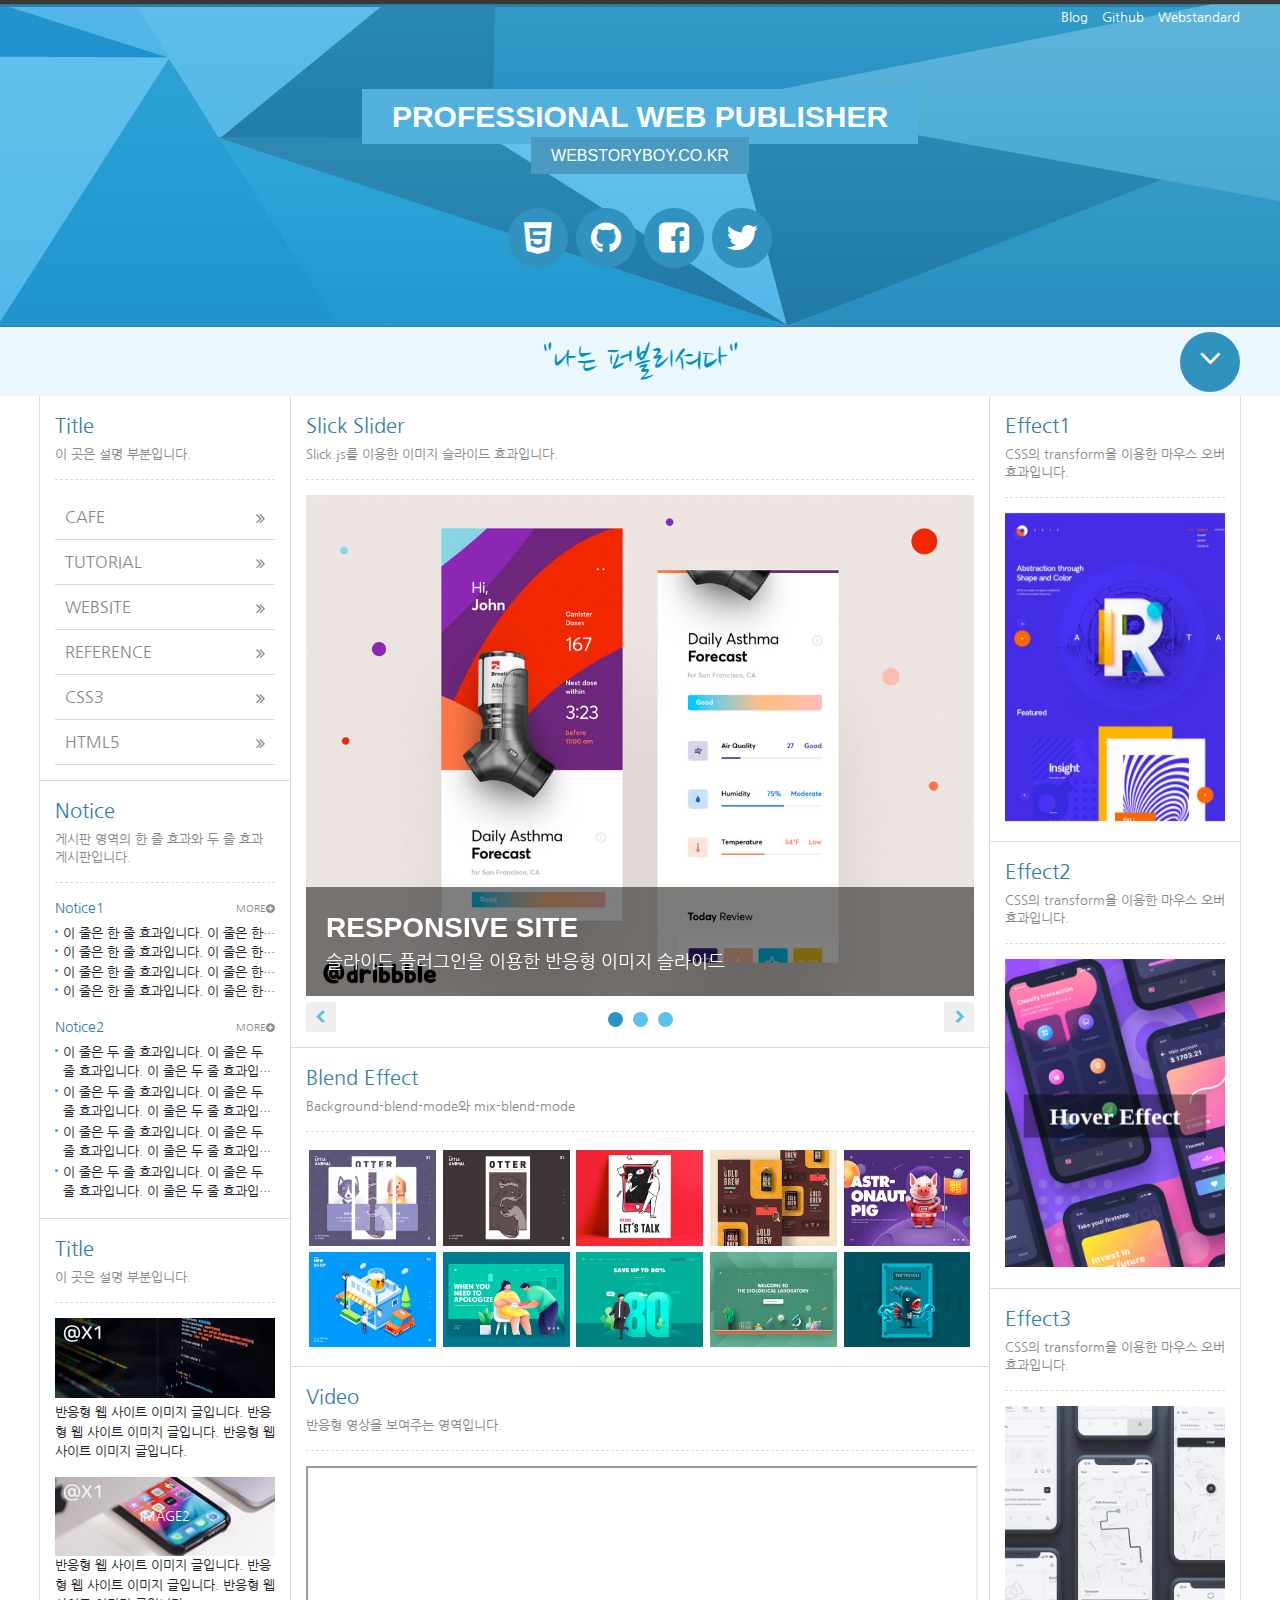
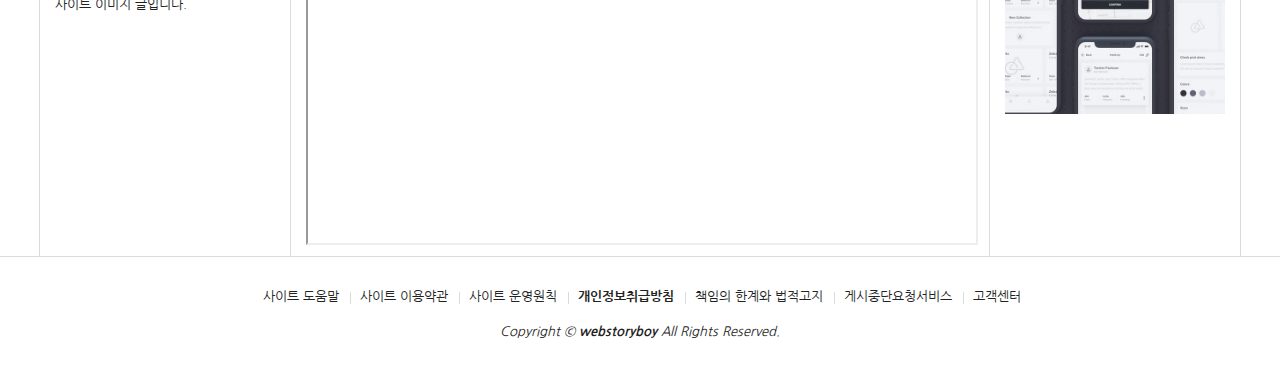
<file: rctex8/index.html>
<!DOCTYPE html>
<html lang="ko">
    <head>
        <meta charset="UTF-8">
        <meta name="viewport" content="user-scalable=no, initial-scale=1.0, maximum-scale=1.0, minimum-scale=1.0, width=device-width">
        <meta name="author" content="webstoryboy">
        <meta name="description" content="반응형 사이트 따라하기">
        <meta name="keywords" content="반응형사이트, 웹퍼블리셔, 웹접근성, HTML5, webstoryboy, webs">
        <title>반응형 사이트 만들기 : 문서 셋팅</title>

        <!-- style -->
        <link rel="stylesheet" href="css/reset.css">
        <link rel="stylesheet" href="css/style.css">
        <link rel="stylesheet" href="css/font-awesome.css">
        <link rel="stylesheet" href="css/slick.css">
        <link rel="stylesheet" href="css/lightgallery.css">
        
        <!-- 웹 폰트 -->
        <link rel="preconnect" href="https://fonts.gstatic.com">
        <link href="https://fonts.googleapis.com/css2?family=Nanum+Gothic&display=swap" rel="stylesheet">
        <link rel="preconnect" href="https://fonts.gstatic.com">
        <link href="https://fonts.googleapis.com/css2?family=Nanum+Brush+Script&family=Nanum+Gothic&display=swap" rel="stylesheet">

        <!-- 파비콘 -->
        <link rel="shortcut icon" href="icon/favicon.ico">
        <link rel="apple-touch-icon-precomposed" href="icon/favicon-152.png">
        <link rel="icon" href="icon/favicon-64.png">
        <link rel="icon" href="icon/favicon-16.png" sizes="16x16"> 
        <link rel="icon" href="icon/favicon-32.png" sizes="32x32"> 
        <link rel="icon" href="icon/favicon-48.png" sizes="48x48"> 
        <link rel="icon" href="icon/favicon-64.png" sizes="64x64"> 
        <link rel="icon" href="icon/favicon-128.png" sizes="128x128">

        <!-- Facebook meta tags -->
        <meta property="og:type" content="article" />
        <meta property="og:title" content="반응형 사이트 만들기(title)" />
        <meta property="og:url" content="http://richclub8.dothome.co.kr/responsive/html5/index.html" />
        <meta property="og:image" content="http://richclub8.dothome.co.kr/assets/ico/icon.png" />
        <meta property="og:site_name" content="반응형 사이트 만들기(site_name)" />
        <meta property="og:description" content="반응형 사이트 따라하기(description)" />

        <!-- twitter meta tags -->
        <meta name="twitter:card" content="summary" />
        <meta name="twitter:site" content="@webstoryboy" />
        <meta name="twitter:title" content="반응형 사이트 만들기(title)" />
        <meta name="twitter:description" content="반응형 사이트 만들기(description)." />
        <meta property="twitter:image" content="http://richclub8.dothome.co.kr/assets/ico/icon.png" />

        <!-- HTLM5shiv ie6~8 -->
        <!--[if lt IE 9]> 
            <script src="js/html5shiv.min.js"></script>
            <script type="text/javascript">
                alert("현재 당신이 보는 브라우저는 지원하지 않습니다. 최신 브라우저로 업데이트해주세요!");
            </script>
        <![endif]-->
    </head>
    <body>
        <!-- header -->
        <header id="header">
            <div class="container">
                <div class="row">
                    <div class="header">
                        <!-- 헤더 메뉴 -->
                        <div class="header_menu">
                            <a href="#a">Blog</a>    
                            <a href="#a">Github</a>    
                            <a href="#a">Webstandard</a>    
                        </div>
                        <!-- /헤더 메뉴 -->
                        <!-- 헤더 타이틀 -->
                        <div class="header_tit">
                            <h1>Professional Web Publisher</h1><br>
                            <a href="#a">webstoryboy.co.kr</a>
                        </div>
                        <!-- /헤더 타이틀 -->
                        <!-- 헤더 아이콘 -->
                        <div class="header_icon">
                            <ul>
                                <li><a href="#a"><i class="fa fa-html5" aria-hidden="true"></i><span>HTML5</span></a></li>
                                <li><a href="#a"><i class="fa fa-github" aria-hidden="true"></i><span>Github</span></a></li>
                                <li><a href="#a" class="facebook"><i class="fa fa-facebook-square"></i><span>Facebook</span></a></li>
                                <li><a href="#a" class="twitter"><i class="fa fa-twitter" aria-hidden="true"></i><span>twitter</span></a></li>
                            </ul>
                        </div>
                        <!-- /헤더 아이콘 -->
                    </div>
                </div>
            </div>
        </header>
        <nav>
            <div class="container">
                <div class="row">
                    <!-- 네비게이션 -->
                    <div class="nav">
                        <h2 class="ir_su">반응형 사이트 전체 메뉴</h2>
                        <div>
                            <h3>HTML Reference</h3>
                            <ol>
                                <li><a href="#">HTML 태그(Tag)</a></li>
                                <li><a href="#">블록 요소/인라인 요소</a></li>
                                <li><a href="#">DTD 선언</a></li>
                                <li><a href="#">언어 속성 설정</a></li>
                                <li><a href="#">HTML &lt;title&lt;</a></li>
                                <li><a href="#">HTML &lt;meta&lt;</a></li>
                                <li><a href="#">특수문자</a></li>
                                <li><a href="#">하이퍼 링크</a></li>
                                <li><a href="#">HTML &lt;style&lt;</a></li>
                                <li><a href="#">HTML &lt;html&gt;</a></li>
                                <li><a href="#">HTML &lt;head&gt;</a></li>
                                <li><a href="#">HTML &lt;div&gt;</a></li>
                                <li><a href="#">HTML &lt;colgroup&gt;</a></li>
                                <li><a href="#">HTML &lt;caption&gt;</a></li>
                            </ol>
                        </div>
                        <div>
                            <h3>CSS  Reference</h3>
                            <ol>
                                <li><a href="#">CSS 선택자</a></li>
                                <li><a href="#">CSS 단위</a></li>
                                <li><a href="#">CSS 색상</a></li>
                                <li><a href="#">CSS 선언 방법</a></li>
                                <li><a href="#">상대주소와 절대주소</a></li>
                                <li><a href="#">CSS float</a></li>
                                <li><a href="#">이미지 표현 방법</a></li>
                                <li><a href="#">이미지 스프라이트</a></li>
                                <li><a href="#">IR 효과</a></li>
                                <li><a href="#">이미지 최적화</a></li>
                                <li><a href="#">background-color</a></li>
                                <li><a href="#">border-style</a></li>
                                <li><a href="#">font-size</a></li>
                                <li><a href="#">text-align</a></li>
                            </ol>
                        </div>
                        <div class="last">
                            <h3>Webstandard</h3>
                            <ol>
                                <li><a href="#">웹 표준</a></li>
                                <li><a href="#">웹 접근성</a></li>
                                <li><a href="#">W3C</a></li>
                                <li><a href="#">웹 접근성 연구소</a></li>
                                <li><a href="#">네이버 널리</a></li>
                                <li><a href="#">다음 다룸</a></li>
                                <li><a href="#">Webstandard</a></li>
                            </ol>
                        </div>
                    </div>
                    <!-- /네비게이션 -->
                </div>
            </div>
        </nav>
        <!-- 타이틀 -->
        <article id="title">
            <div class="container">
                <div class="title">
                    <h2>&quot;나는 퍼블리셔다&quot;</h2>
                    <a href="#a" class="btn"><i class="fa fa-angle-down" aria-hidden="true"></i></a>
                </div>
            </div>
        </article>
        <!-- /타이틀 -->
        <main>
            <!-- 컨텐츠 -->
            <section id="contents">
                <div class="container">
                    <h2 class="ir_su">반응형 사이트 컨텐츠</h2>
                    <section id="cont_left">
                        <h3 class="ir_su">반응형 사이트 왼쪽 컨텐츠</h3>
                        <!-- col1 -->
                        <article class="column col1">
                            <h4 class="col_tit">Title</h4>
                            <p class="col_desc">이 곳은 설명 부분입니다.</p>
                            <!-- 메뉴 -->
                            <div class="menu">
                                <ul>
                                    <li><a href="#a">Cafe <i class="fa fa-angle-double-right" aria-hidden="true"></i></a></li>
                                    <li><a href="#a">Tutorial <i class="fa fa-angle-double-right" aria-hidden="true"></i></a></li>
                                    <li><a href="#a">WebSite <i class="fa fa-angle-double-right" aria-hidden="true"></i></a></li>
                                    <li><a href="#a">Reference <i class="fa fa-angle-double-right" aria-hidden="true"></i></a></li>
                                    <li><a href="#a">CSS3 <i class="fa fa-angle-double-right" aria-hidden="true"></i></a></li>
                                    <li><a href="#a">HTML5 <i class="fa fa-angle-double-right" aria-hidden="true"></i></a></li>
                                </ul>
                            </div>
                            <!-- /메뉴 -->
                        </article>
                        <!-- /col1 -->
                        <!-- col2 -->
                        <article class="column col2">
                            <h4 class="col_tit">Notice</h4>
                            <p class="col_desc">게시판 영역의 한 줄 효과와 두 줄 효과 게시판입니다.</p>
                            <!-- 게시판1 -->
                            <div class="notice1 mt15">
                                <h5>Notice1</h5>
                                <ul>
                                    <li><a href="#a">이 줄은 한 줄 효과입니다. 이 줄은 한 줄 효과입니다.</a></li>
                                    <li><a href="#a">이 줄은 한 줄 효과입니다. 이 줄은 한 줄 효과입니다.</a></li>
                                    <li><a href="#a">이 줄은 한 줄 효과입니다. 이 줄은 한 줄 효과입니다.</a></li>
                                    <li><a href="#a">이 줄은 한 줄 효과입니다. 이 줄은 한 줄 효과입니다.</a></li>
                                </ul>
                                <a href="#a" class="more" title="더보기">More<i class="fa fa-plus-circle" aria-hidden="true"></i></a>
                            </div>
                            <!-- /게시판1 -->
                            <!-- 게시판2 -->
                            <div class="notice2 mt15">
                                <h5>Notice2</h5>
                                <ul>
                                    <li><a href="#a">이 줄은 두 줄 효과입니다. 이 줄은 두 줄 효과입니다. 이 줄은 두 줄 효과입니다. 이 줄은 두 줄 효과입니다.</a></li>
                                    <li><a href="#a">이 줄은 두 줄 효과입니다. 이 줄은 두 줄 효과입니다. 이 줄은 두 줄 효과입니다. 이 줄은 두 줄 효과입니다.</a></li>
                                    <li><a href="#a">이 줄은 두 줄 효과입니다. 이 줄은 두 줄 효과입니다. 이 줄은 두 줄 효과입니다. 이 줄은 두 줄 효과입니다.</a></li>
                                    <li><a href="#a">이 줄은 두 줄 효과입니다. 이 줄은 두 줄 효과입니다. 이 줄은 두 줄 효과입니다. 이 줄은 두 줄 효과입니다.</a></li>
                                </ul>
                                <a href="#a" class="more" title="더보기">More<i class="fa fa-plus-circle" aria-hidden="true"></i></a>
                            </div>
                            <!-- /게시판 -->
                        </article>
                        <!-- /col2 -->
                        <!-- col3 -->
                        <article class="column col3">
                            <h4 class="col_tit">Title</h4>
                            <p class="col_desc">이 곳은 설명 부분입니다.</p>
                            <!-- 블로그1 -->
                            <div class="blog1">
                                <h5 class="ir_su">image1</h5>
                                <figure>
                                    <!--<img src="img/blog1_@1.jpg" class="img-normal" alt="normal image">
                                    <img src="img/blog1_@2.jpg" class="img-retina" alt="retina image" width="100%">-->
                                    <img src="img/blog3_@1.jpg" srcset="img/blog3_@1.jpg 1px, img/blog3_@2.jpg 2px, img/blog3_@3.jpg 3px" alt="이미지">
                                    <figcaption>반응형 웹 사이트 이미지 글입니다. 반응형 웹 사이트 이미지 글입니다. 반응형 웹 사이트 이미지 글입니다.</figcaption>
                                </figure>
                            </div>
                            <!-- /블로그1 -->
                            <!-- 블로그2 -->
                            <div class="blog2 mt15">
                                <!--<h5 class="ir_su">image2</h5>
                                <figure>
                                    <img src="img/blog2_@1.jpg" srcset="img/blog2_@1.jpg 1px, img/blog2_@2.jpg 2px" alt="normal image">
                                    <figcaption>반응형 웹 사이트 이미지 글입니다. 반응형 웹 사이트 이미지 글입니다. 반응형 웹 사이트 이미지 글입니다.</figcaption>
                                </figure>-->
                                <div class="img-retina">
                                    <h5>image2</h5>
                                </div>
                                <p>반응형 웹 사이트 이미지 글입니다. 반응형 웹 사이트 이미지 글입니다. 반응형 웹 사이트 이미지 글입니다.</p>
                            </div>
                            <!-- /블로그2 -->
                        </article>
                        <!-- /col3 -->
                    </section>
                    <section id="cont_center">
                        <h3 class="ir_su">반응형 사이트 가운데 컨텐츠</h3>
                        <!-- col4 -->
                        <article class="column col4">
                            <h4 class="col_tit">Slick Slider</h4>
                            <p class="col_desc">Slick.js를 이용한 이미지 슬라이드 효과입니다.</p>
                            <!-- 이미지 슬라이드 -->
                            <div class="slider">
                                <div>
                                    <figure>
                                        <img src="img/slider01.jpg" alt="이미지1">
                                        <figcaption><em>Responsive Site</em><span>슬라이드 플러그인을 이용한 반응형 이미지 슬라이드</span></figcaption>
                                    </figure>
                                </div>
                                <div>
                                    <figure>
                                        <img src="img/slider02.jpg" alt="이미지2">
                                            <figcaption><em>Responsive Site</em><span>슬라이드 플러그인을 이용한 반응형 이미지 슬라이드</span></figcaption>
                                    </figure>
                                </div>
                                <div>
                                    <figure>
                                        <img src="img/slider03.jpg" alt="이미지3">
                                        <figcaption><em>Responsive Site</em><span>슬라이드 플러그인을 이용한 반응형 이미지 슬라이드</span></figcaption>
                                    </figure>
                                </div>
                            </div>
                            <!-- /이미지 슬라이드 -->
                        </article>
                        <!-- /col4 -->
                        <!-- col5 -->
                        <article class="column col5">
                            <h4 class="col_tit">Blend Effect</h4>
                            <p class="col_desc">Background-blend-mode와 mix-blend-mode</p>
                            <!-- Lightbox -->
                            <div class="lightbox square clearfix">
                                <a href="img/light01_s.jpg"><img src="img/light01.jpg" alt="이미지"><em>blur</em></a>
                                <a href="img/light02_s.jpg"><img src="img/light02.jpg" alt="이미지"><em>brightness</em></a>
                                <a href="img/light03_s.jpg"><img src="img/light03.jpg" alt="이미지"><em>contrast</em></a>
                                <a href="img/light04_s.jpg"><img src="img/light04.jpg" alt="이미지"><em>grayscale</em></a>
                                <a href="img/light05_s.jpg"><img src="img/light05.jpg" alt="이미지"><em>hur-rotate</em></a>
                                <a href="img/light06_s.jpg"><img src="img/light06.jpg" alt="이미지"><em>invert</em></a>
                                <a href="img/light07_s.jpg"><img src="img/light07.jpg" alt="이미지"><em>opacity</em></a>
                                <a href="img/light08_s.jpg"><img src="img/light08.jpg" alt="이미지"><em>saturate</em></a>
                                <a href="img/light09_s.jpg"><img src="img/light09.jpg" alt="이미지"><em>sepia</em></a>
                                <a href="img/light10_s.jpg"><img src="img/light10.jpg" alt="이미지"><em>Mix</em></a>
                            </div>
                            <!-- /Lightbox -->
                        </article>
                        <!-- /col5 -->
                        <!-- col6 -->
                        <article class="column col6">
                            <h4 class="col_tit">Video</h4>
                            <p class="col_desc">반응형 영상을 보여주는 영역입니다.</p>
                            <!-- 비디오 -->
                            <!--<video autoplay="autoplay" controls="controls" loop="loop">
                                <source src="img/dan.mp4" type="video/mp4">
                            </video>-->
                            <div class="video">
                                <iframe src="https://youtu.be/ECMc1SB60E0"></iframe>
                            </div>
                            <!-- /비디오 -->
                        </article>
                        <!-- /col6 -->
                    </section>
                    <section id="cont_right">
                        <h3 class="ir_su">반응형 사이트 오른쪽 컨텐츠</h3>
                        <!-- col7 -->
                        <article class="column col7">
                            <h4 class="col_tit">Effect1</h4>
                            <p class="col_desc">CSS의 transform을 이용한 마우스 오버효과입니다.</p>
                            <!-- 사이드1 -->
                            <div class="side1">
                                <figure class="front">
                                    <img src="img/side1.jpg" alt="이미지1">
                                </figure>
                                <div class="back">
                                    <i class="fa fa-heart" aria-hidden="true"></i>
                                </div>
                            </div>
                            <!-- /사이드1 -->
                        </article>
                        <!-- /col7 -->
                        <!-- col8 -->
                        <article class="column col8">
                            <h4 class="col_tit">Effect2</h4>
                            <p class="col_desc">CSS의 transform을 이용한 마우스 오버효과입니다.</p>
                            <!-- 사이드2 -->
                            <div class="side2">
                                <!-- 사이드 이펙트2 -->
                                <figure class="front">
                                    <img src="img/side2.jpg" alt="이미지1">
                                    <figcaption>
                                        Hover Effect
                                    </figcaption>
                                </figure>
                                <figure class="back">
                                    <img src="img/side4.jpg" alt="이미지4">
                                    <figcaption>
                                        Hover Effect
                                    </figcaption>
                                </figure>
                                <!-- /사이드 이펙트2 -->
                            </div>
                            <!-- /사이드2 -->
                        </article>
                        <!-- /col8 -->
                        <!-- col9 -->
                        <article class="column col9">
                            <h4 class="col_tit">Effect3</h4>
                            <p class="col_desc">CSS의 transform을 이용한 마우스 오버효과입니다.</p>
                            <!-- 사이드3 -->
                            <div class="side3">
                                <figure>
                                    <img src="img/side3.jpg" alt="이미지3">
                                    <!-- 사이드3 -->
                                    <figcaption>
                                        <h3>Hover <em>Effect</em></h3>
                                    </figcaption>
                                    <!-- /사이드3 -->
                                </figure>
                            </div>
                            <!-- /사이드3 -->
                        </article>
                        <!-- /col9 -->
                    </section>
                </div>
            </section>
            <!-- /컨텐츠 -->
        </main>
        <!-- 푸터 -->
        <footer id="footer">
            <div class="container">
                <div class="row">
                    <div class="footer">
                        <ul>
                            <li><a href="#">사이트 도움말</a></li>
                            <li><a href="#">사이트 이용약관</a></li>
                            <li><a href="#">사이트 운영원칙</a></li>
                            <li><a href="#"><strong>개인정보취급방침</strong></a></li>
                            <li><a href="#">책임의 한계와 법적고지</a></li>
                            <li><a href="#">게시중단요청서비스</a></li>
                            <li><a href="#">고객센터</a></li>
                        </ul>
                        <address>
                            Copyright ©
                            <a href="http://webstoryboy.co.kr"><strong>webstoryboy</strong></a>
                            All Rights Reserved.
                        </address>
                    </div>
                </div>
            </div>
        </footer>
        <!-- /푸터 -->

        <!-- script -->
        <script type="text/javascript" src="https://ajax.googleapis.com/ajax/libs/jquery/1.12.4/jquery.min.js"></script>
        <script type="text/javascript" src="js/slick.min.js"></script>
        <script type="text/javascript" src="js/lightgallery.min.js"></script>
        <script>
            //접기 펼치기
            $(".btn").click(function(e) {
                e.preventDefault();
                $(".nav").slideToggle();
                $(".btn").toggleClass("open");

                if($(".btn").hasClass("open")) {
                    //open이 있을 때
                    $(".btn").find("i").attr("class", "fa fa-angle-up");
                } else {
                    //open이 없을 때
                    $(".btn").find("i").attr("class", "fa fa-angle-down");
                }
            }); 

            $(window).resize(function(){
                var wWidth = $(window).width();
                if(wWidth > 600) {
                    $(".nav").removeAttr("style");
                }
            });

            //light box
            $('.lightbox').lightGallery({
                autoplay: true,
                pause: 3000,
                progressBar: true
            });

            //이미지 슬라이더
            $(".slider").slick({
                dots: true,
                autoplay: true,
                autoplaySpeed: 2000,
                arrows: true,
                responsive: [
                    {
                        breakpoint: 768,
                        settings: {
                            autoplay: false
                            }
                    }
                ]
            });
            
            // sns 공유하기
            //http://www.facebook.com/sharer.php?u={페이지 제목}&t={페이지링크}
            //http://twitter.com/intent/tweet?text={페이지 제목}&url={페이지링크}
            //https://share.naver.com/web/shareView.nhn?url={페이지링크}&title={페이지 제목}
            //https://plus.google.com/share?url={페이지링크}&t={페이지 제목}
            $(".facebook").click(function(e){
                e.preventDefault();
                window.open('https://www.facebook.com/sharer/sharer.php?u=' +encodeURIComponent(document.URL)+'&t='+encodeURIComponent(document.title), 'facebooksharedialog', 'menubar=no, toolbar=no, resizable=yes, scrollbars=yes, height=300, width=600'); 
            });
            $(".twitter").click(function(e){
                e.preventDefault();
                window.open('https://twitter.com/intent/tweet?text=[%EA%B3%B5%EC%9C%A0]%20' +encodeURIComponent(document.URL)+'%20-%20'+encodeURIComponent(document.title), 'twittersharedialog', 'menubar=no, toolbar=no, resizable=yes, scrollbars=yes, height=300, width=600');
            });
        </script>
        <!-- /script -->
    </body>
</html>
</file>
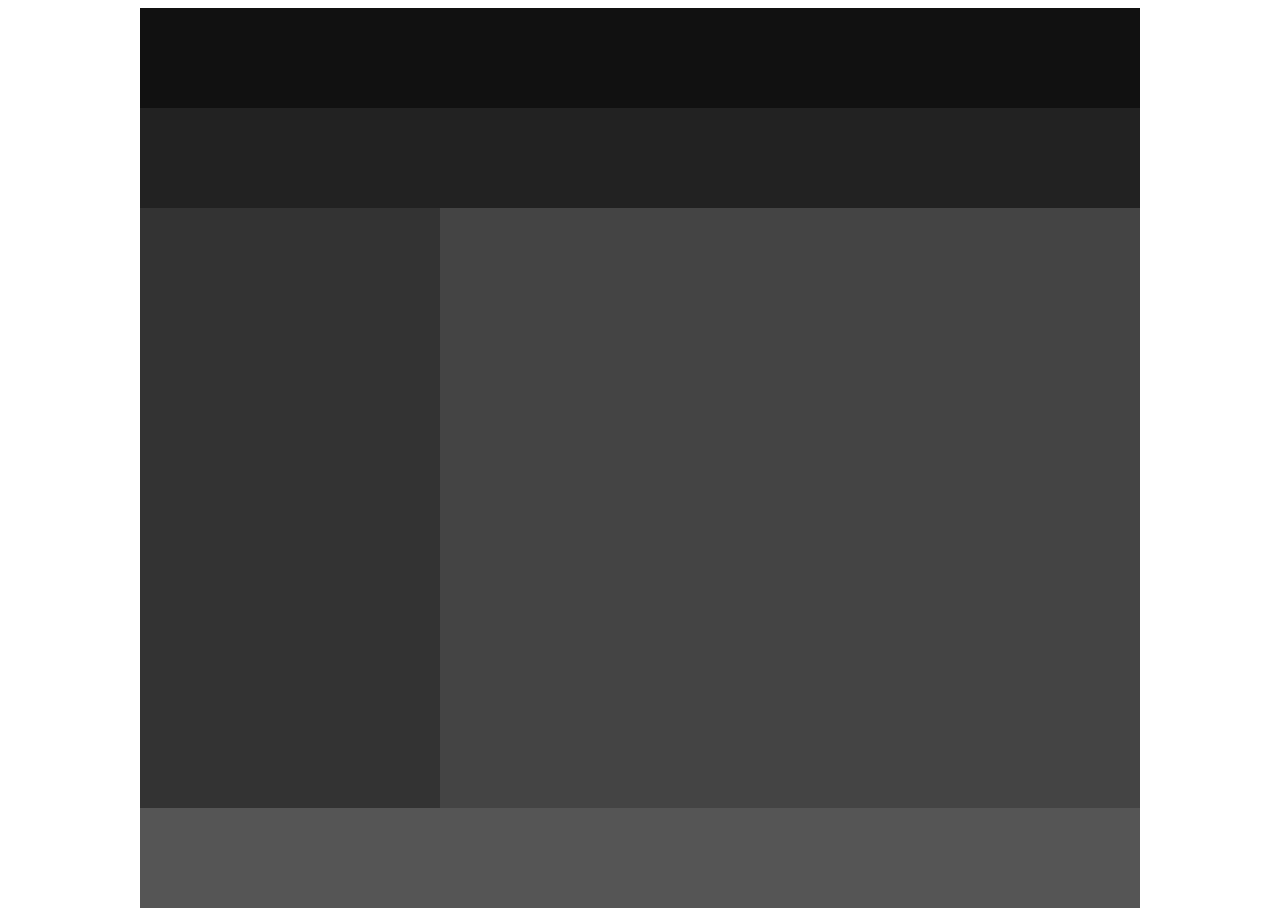
<file: rctex1.html>
<!DOCTYPE html>
<html lang="ko">
    <head>
        <meta charset="UTF-8">
        <title>반응형 웹 레이아웃 예제1</title>
        <style>
            #wrap { width: 1000px; margin: 0 auto; }
            header { width: 1000px; height: 100px; background: #111; }
            nav { width: 1000px; height: 100px; background: #222; }
            aside { float: left; width: 300px; height: 600px; background: #333; }
            section { float: left; width: 700px; height: 600px; background: #444; }
            footer { clear: both; width: 1000px; height: 100px; background: #555; }
        </style>
    </head>
    <body>
        <div id="wrap">
            <header></header>
            <nav></nav>
            <aside></aside>
            <section></section>
            <footer></footer>
        </div>
    </body>
</html>
</file>
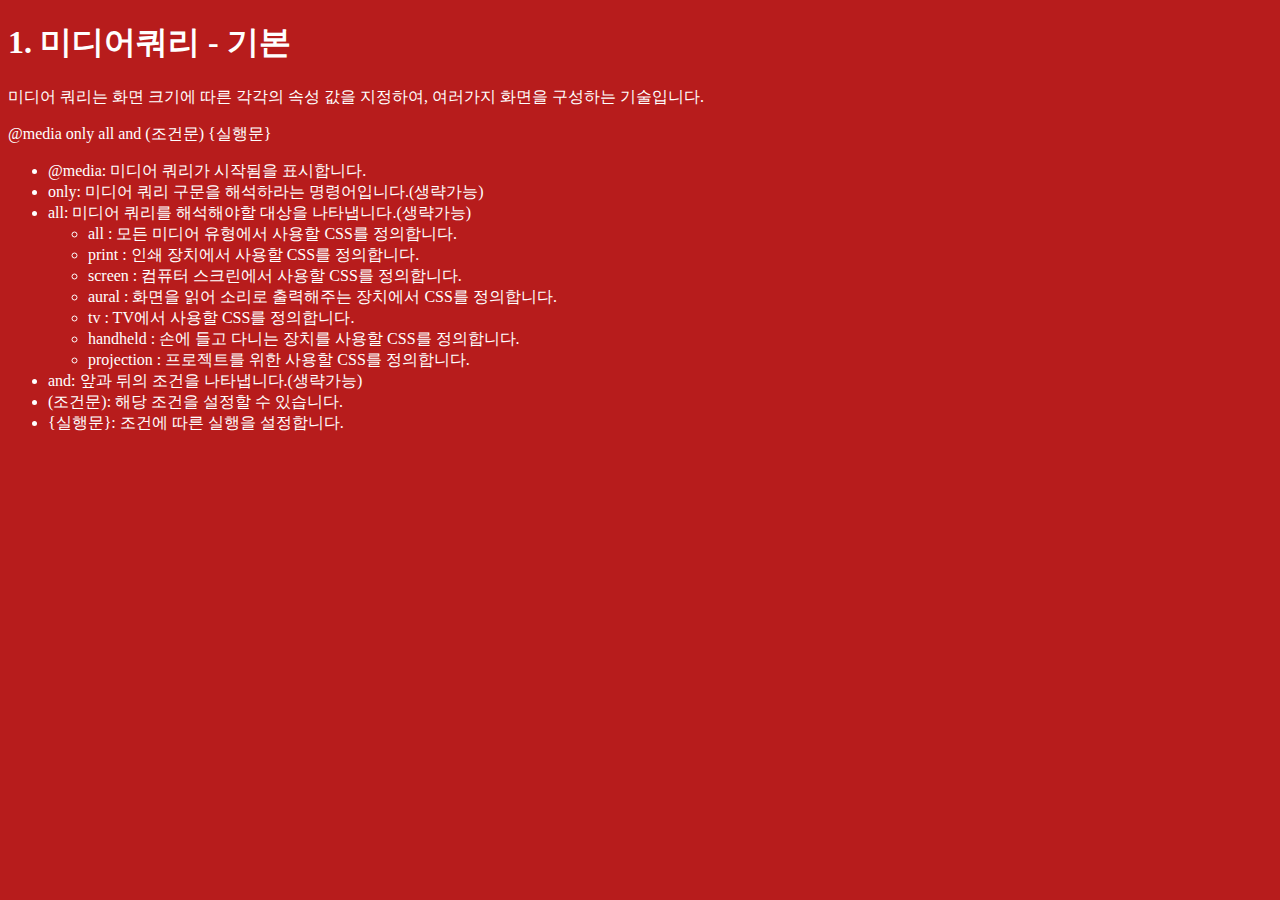
<file: rctex2.html>
<!DOCTYPE html>
<html lang="ko">
    <head>
        <meta charset="UTF-8">
        <title>반응형 웹 레이아웃 예제1</title>
        <style>
            body { background: #b71c1c; color: #fff; }
            h1::before { content: '1. '; }
            h1::after { content: ' - 기본'; }
            /* 화면 너비가 0 - 1024: 데스크탑 */
            @media (max-width: 1024px){
                body { background: #880e4f; }
                h1::before { content: '2. '; }
                h1::after { content: ' - 961px ~ 1024px'; }
            }
            /* 화면 너비가 0 - 961: 노트북 */
            @media (max-width: 961px){
                body { background: #4a148c; }
                h1::before { content: '3. '; }
                h1::after { content: ' - 768px ~ 961px'; }
            }
            /* 화면 너비가 0 - 768: 타블렛 */
            @media (max-width: 768px) {
                body { background: #311b92; }
                h1::before { content: '4. '; }
                h1::after { content: ' - 576px ~ 768px'; }
            }
            /* 화면 너비가 0 - 576: 모바일 */
            @media (max-width: 576px) {
                body { background: #004d40; }
                h1::before { content: '5. '; }
                h1::after { content: ' - 0px ~ 576px'; }
            }
        </style>
    </head>
    <body>
        <h1>미디어쿼리</h1>
        <p>미디어 쿼리는 화면 크기에 따른 각각의 속성 값을 지정하여, 여러가지 화면을 구성하는 기술입니다.</p>
        <p>@media only all and (조건문) {실행문}</p>
        <ul>
            <li>@media: 미디어 쿼리가 시작됨을 표시합니다.</li>
            <li>only: 미디어 쿼리 구문을 해석하라는 명령어입니다.(생략가능)</li>
            <li>all: 미디어 쿼리를 해석해야할 대상을 나타냅니다.(생략가능)</li>
                <ul>
                    <li>all : 모든 미디어 유형에서 사용할 CSS를 정의합니다.</li>
                    <li>print : 인쇄 장치에서 사용할 CSS를 정의합니다.</li>
                    <li>screen : 컴퓨터 스크린에서 사용할 CSS를 정의합니다.</li>
                    <li>aural : 화면을 읽어 소리로 출력해주는 장치에서 CSS를 정의합니다.</li>
                    <li>tv : TV에서 사용할 CSS를 정의합니다.</li>
                    <li>handheld : 손에 들고 다니는 장치를 사용할 CSS를 정의합니다.</li>
                    <li>projection : 프로젝트를 위한 사용할 CSS를 정의합니다.</li>
                </ul>
            <li>and: 앞과 뒤의 조건을 나타냅니다.(생략가능)</li>
            <li>(조건문): 해당 조건을 설정할 수 있습니다.</li>
            <li>{실행문}: 조건에 따른 실행을 설정합니다.</li>
        </ul>
    </body>
</html>
</file>
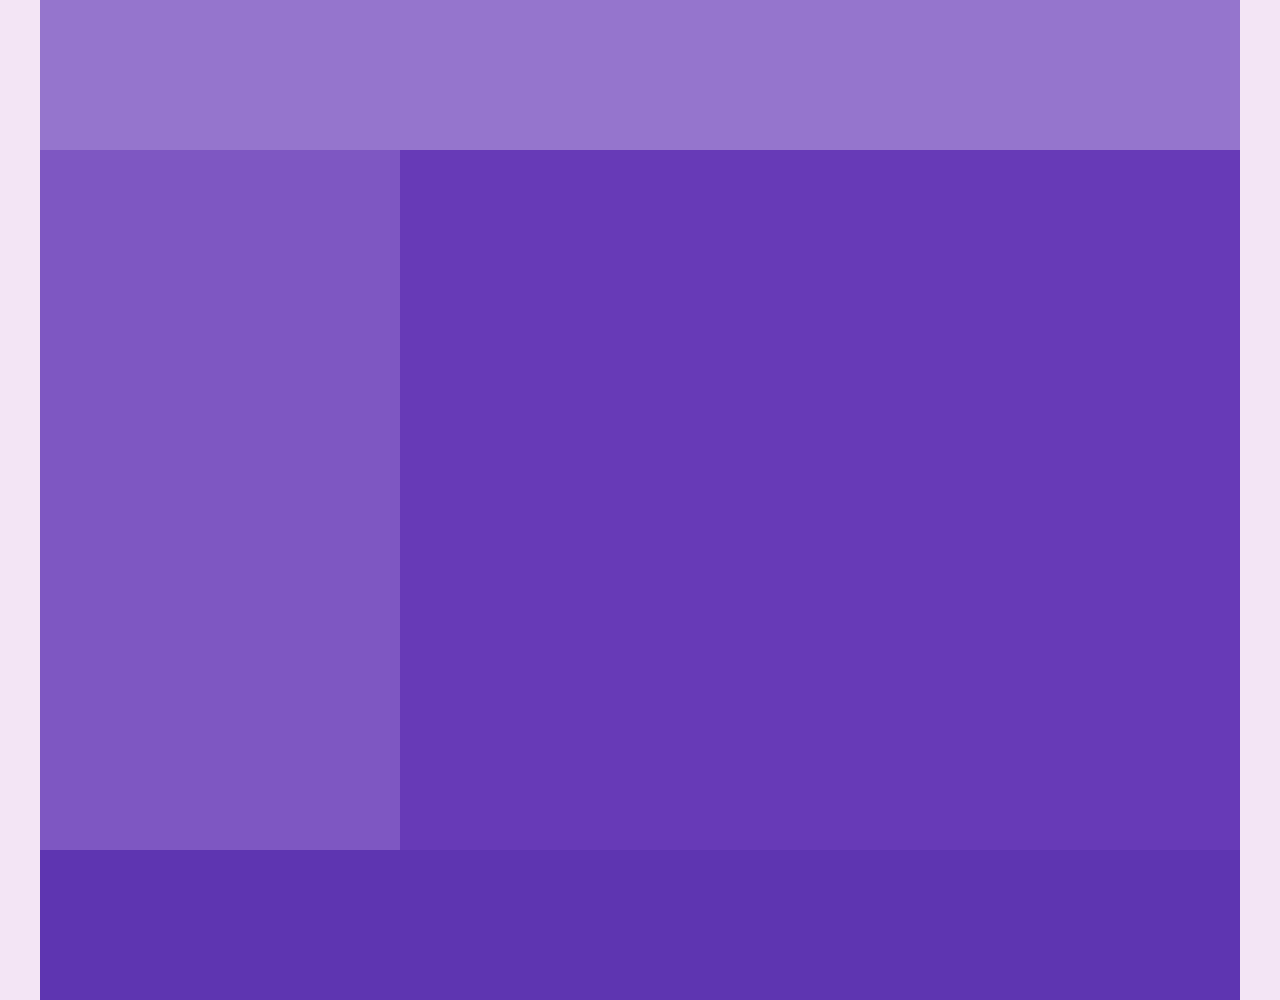
<file: rctex3.html>
<!DOCTYPE html>
<html lang="ko">
    <head>
        <meta charset="UTF-8">
        <title>반응형 웹 레이아웃 예제3</title>
        <style>
            * { margin: 0; padding: 0; }
            body { background: #f3e5f5; }
            #wrap { width: 1200px; margin: 0 auto; }
            header { width: 100%; height: 150px; background: #9575cd; }
            aside { float: left; width: 30%; height: 700px; background: #7e57c2; }
            section { float: left; width: 70%; height: 700px; background: #673ab7; }
            footer { clear: both; width: 100%; height: 150px; background: #5e35b1; }
        
            /* 화면 너비 0 ~ 1200px */
            @media (max-width: 1220px) {
                #wrap { width: 95%; }
            }

            /* 화면 너비 0 ~ 768px */
            @media (max-width: 768px) {
                #wrap { width: 100%; }
            }

            /* 화면 너비 0 ~ 480px */
            @media (max-width: 480px) {
                #wrap { width: 100%; }
                header { height: 300px; }
                aside { float: none; width: 100%; height: 300px; }
                section { float: none; width: 100%; height: 300px; }
            }
        </style>
    </head>
    <body>
        <div id="wrap">
            <header></header>
            <aside></aside>
            <section></section>
            <footer></footer>
        </div>
    </body>
</html>
</file>
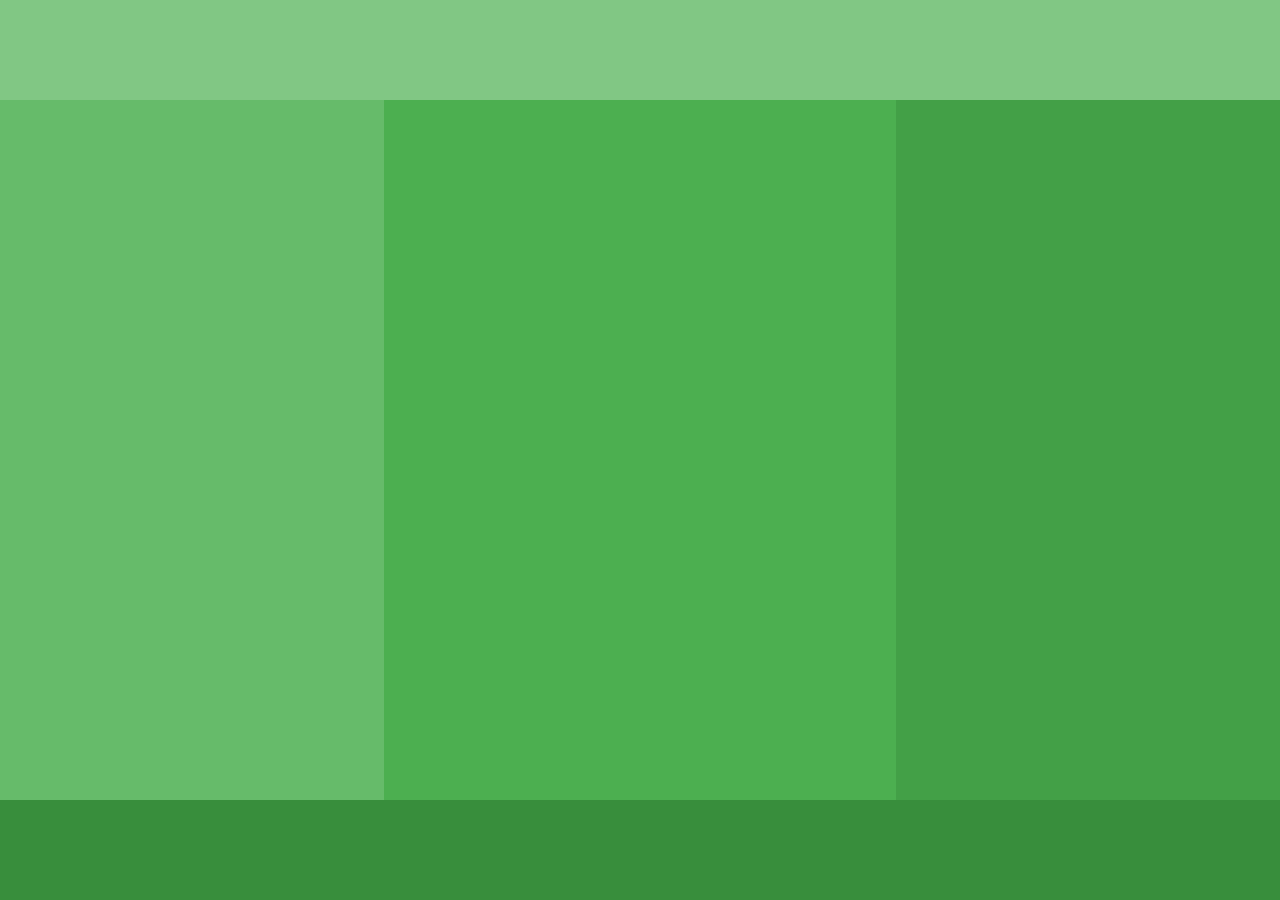
<file: rctex4.html>
<!DOCTYPE html>
<html lang="ko">
    <head>
        <meta charset="UTF-8">
        <title>반응형 웹 레이아웃 예제1</title>
        <style>
            * { margin: 0; padding: 0; }
            #wrap { width: 100%; }
            header { width: 100%; height: 100px; background: #81c784; }
            aside { float: left; width: 30%; height: 700px; background: #66bb6a;}
            section { float: left; width: 40%; height: 700px; background: #4caf50;}
            article { float: left; width: 30%; height: 700px; background: #43a047;}
            footer { clear: both; width: 100%; height: 100px; background: #388e3c;}
  
            /* 화면 너비 0 ~ 1200px */
            @media (max-width: 1220px) {
                aside { width: 40%; }
                section { width: 60%; }
                article { width: 100%; height: 300px; }
            }

            /* 화면 너비 0 ~ 768px */
            @media (max-width: 768px) {
                aside { float: none; width: 100%; height: 300px; }
                section { float: none; width: 100%; height: 300px; }
            }

            /* 화면 너비 0 ~ 480px */
            @media (max-width: 500px) {
                header { height: 200px; }
                aside { height: 200px; }
                section { height: 200px; }
            }
        </style>
    </head>
    <body>
        <div id="wrap">
            <header></header>
            <aside></aside>
            <section></section>
            <article></article>
            <footer></footer>
        </div>
    </body>
</html>
</file>
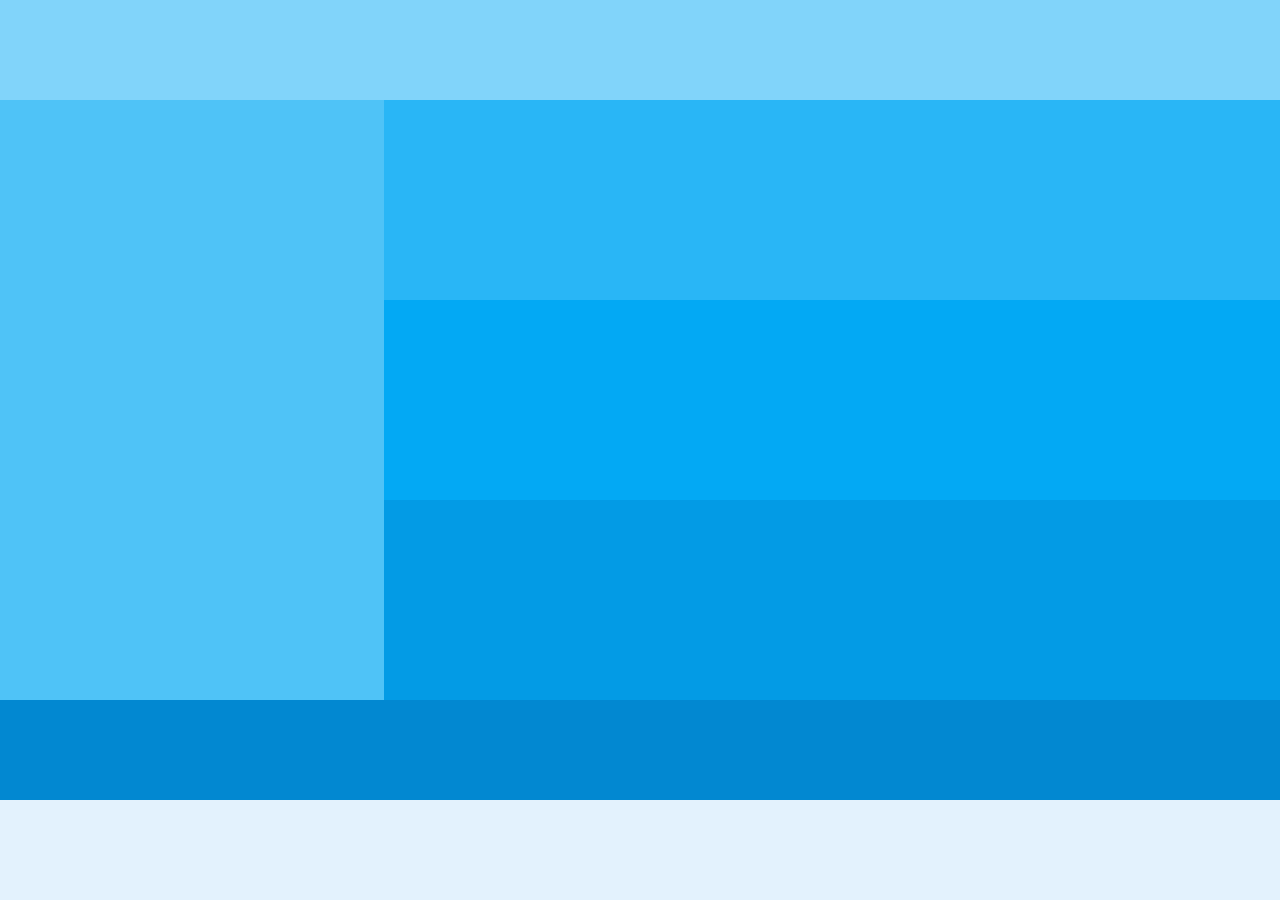
<file: rctex5.html>
<!DOCTYPE html>
<html lang="ko">
    <head>
        <meta charset="UTF-8">
        <title>반응형 웹 레이아웃 예제1</title>
        <style>
            * { margin: 0; padding: 0; }
            body { background-color: #e3f2fd; }
            #wrap { width: 100%; margin: 0 auto; }
            .header { width: 100%; height: 100px; background: #81d4fa; }
            .nav { float: left; width: 30%; height: 600px; background: #4fc3f7;}
            .arti1 { float: left;width: 70%; height: 200px; background: #29b6f6;}
            .arti2 { float: left;width: 70%; height: 200px; background: #03a9f4;}
            .arti3 { float: left;width: 70%; height: 200px; background: #039be5;}
            .footer { clear: both; width: 100%; height: 100px; background: #0288d1;}
            
            /* 화면 너비 0 ~ 1200px */
            @media (max-width: 1240px) {
                #wrap { width: 100%; }
                .arti1 { height: 450px; }
                .arti2 { height: 450px; }
                .arti3 { width: 100%; height: 300px; }
            }

            /* 화면 너비 0 ~ 768px */
            @media (max-width: 768px) {
                .nav { width: 100%; height: 100px; }
                .arti1 { width: 50%; height: 300px; }
                .arti2 { width: 50%; height: 300px; }
            }

            /* 화면 너비 0 ~ 500px */
            @media (max-width: 500px) {
                .arti1 { width: 100%; }
                .arti2 { width: 100%; }
            }

        </style>
    </head>
    <body>
        <div id="wrap">
            <header class="header"></header>
            <nav class="nav"></nav>
            <section class="arti1"></section>
            <section class="arti2"></section>
            <section class="arti3"></section>
            <footer class="footer"></footer>
        </div>
    </body>
</html>
</file>
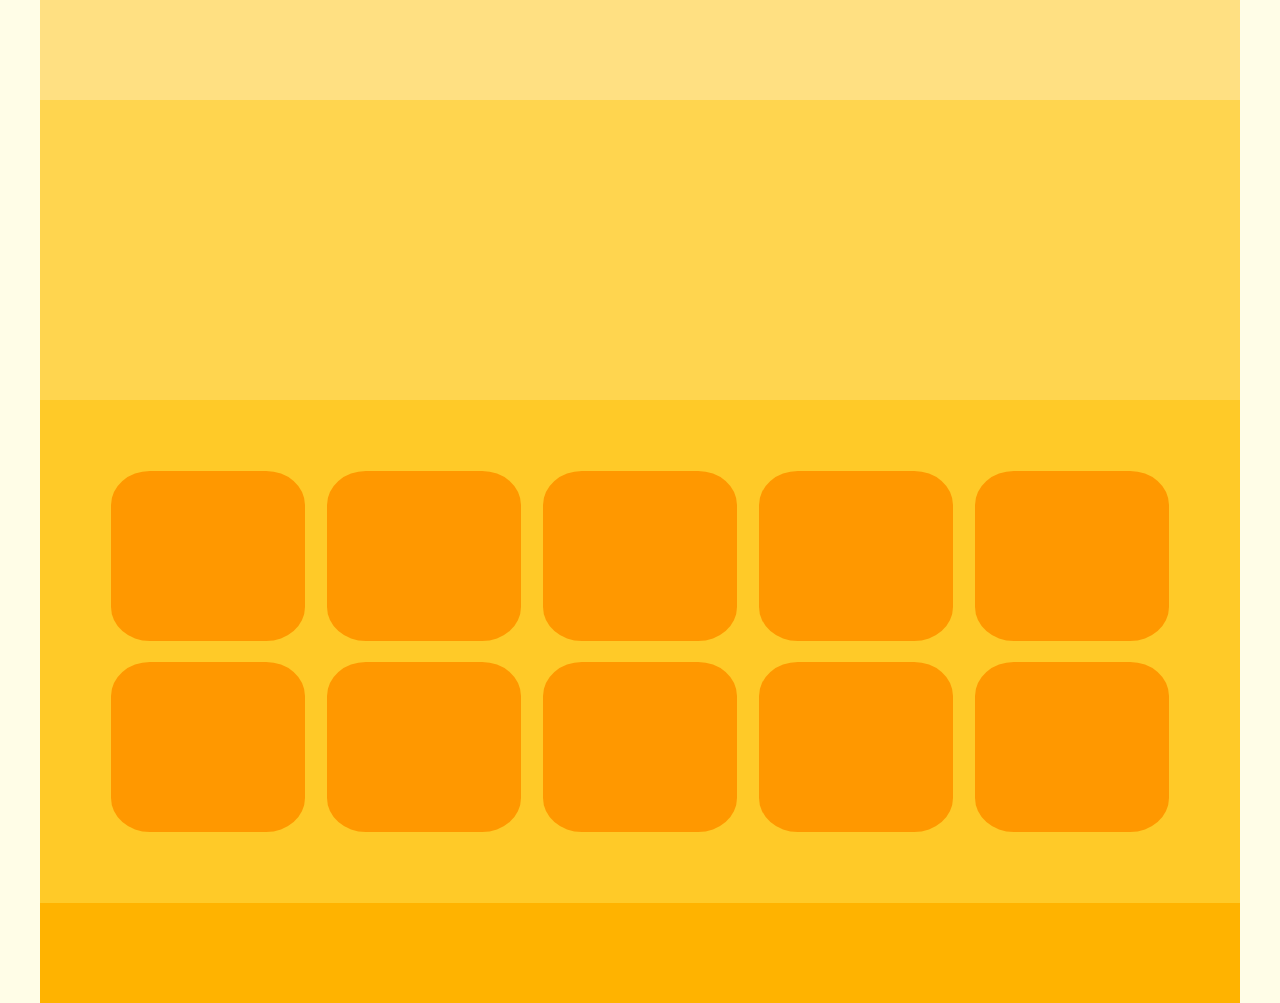
<file: rctex6.html>
<!DOCTYPE html>
<html lang="ko">
    <head>
        <meta charset="UTF-8">
        <title>반응형 웹 레이아웃 예제1</title>
        <style>
            * { margin: 0; padding: 0; }
            body { background-color: #fffde7; }
            #wrap { width: 1200px; margin: 0 auto; }
            header { width: 100%; height: 100px; background: #ffe082; }
            article { width: 100%; height: 300px; background: #ffd54f;}
            section { overflow:hidden; padding: 5%; width: 90%; background: #ffca28;}
            section > div { float: left; margin: 1%; width: 18%; height: 170px; background: #ff9800; border-radius: 20%;}
            footer { width: 100%; height: 100px; background: #ffb300;}
            
            /* 화면 너비 0 ~ 1200px */
            @media (max-width: 1240px) {
                #wrap { width: 100%; }
                section > div { width: 23%; }
            }

            /* 화면 너비 0 ~ 768px */
            @media (max-width: 768px) {
                section > div { width: 31.3333%; }
            }

            /* 화면 너비 0 ~ 500px */
            @media (max-width: 500px) {
                section > div { width: 48%; }
            }

        </style>
    </head>
    <body>
        <div id="wrap">
            <header></header>
            <article></article>
            <section>
                <div></div>
                <div></div>
                <div></div>
                <div></div>
                <div></div>
                <div></div>
                <div></div>
                <div></div>
                <div></div>
                <div></div>
            </section>
            <footer></footer>
        </div>
    </body>
</html>
</file>
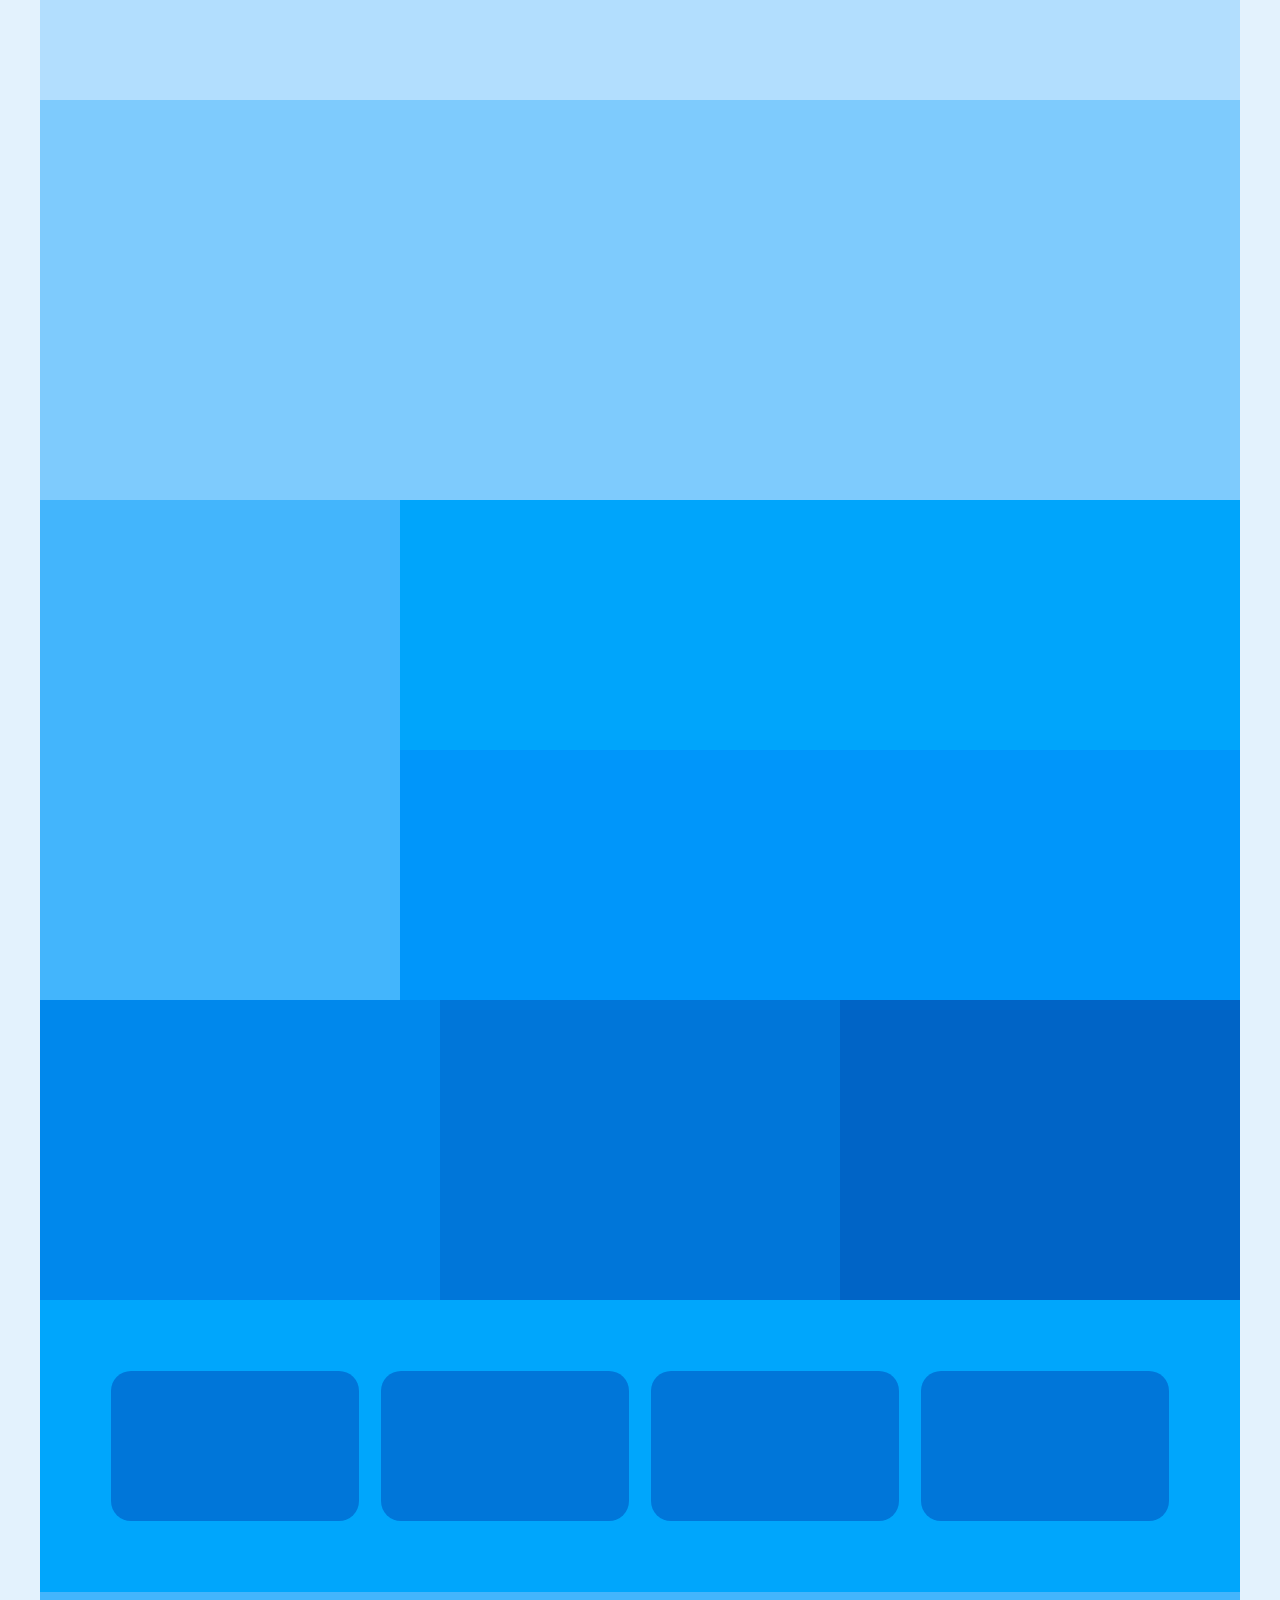
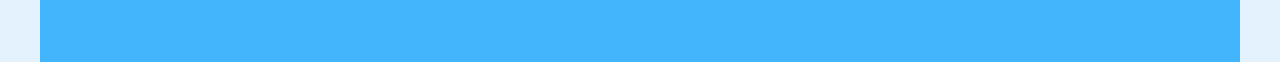
<file: rctex7.html>
<!DOCTYPE html>
<html lang="ko">
    <head>
        <meta charset="UTF-8">
        <title>반응형 웹 레이아웃 예제1</title>
        <style>
            * { margin: 0; padding: 0; }
            body { background-color: #e3f2fd; }
            #wrap { width: 1200px; margin: 0 auto; }
            .header { width: 100%; height: 100px; background: #b2defe; }
            .nav  { width: 100%; height: 400px; background: #7ecbfd; }
            
            .sect1 { overflow: hidden; }
            .sect1 .arti1-1 { float: left; width: 30%; height: 500px; background: #43b5fc; }
            .sect1 .arti1-2 { float: left; width: 70%; height: 250px; background: #00a5fb; }
            .sect1 .arti1-3 { float: left; width: 70%; height: 250px; background: #0096fa; }
            
            .sect2 { width: 100%; }
            .sect2 .arti2-1 { float: left; width: 33.3333%; height: 300px; background: #0088ec; }
            .sect2 .arti2-2 { float: left; width: 33.3333%; height: 300px; background: #0076d9; }
            .sect2 .arti2-3 { float: left; width: 33.3333%; height: 300px; background: #0064c6; }
            
            .sect3 { overflow: hidden; padding: 5%; background: #00a6fc; }
            .sect3 > div { margin: 1%; float: left; width: 23%; height: 150px; border-radius: 20px; background: #0076d9; }
            .footer { width: 100%; height: 70px; background: #43b5fc; }


            /* 화면 너비 0 ~ 1200px */
            @media (max-width: 1240px) {
                #wrap { width: 100%; }
                .sect2 .arti2-1 { width: 50%; }
                .sect2 .arti2-2 { width: 50%; }
                .sect2 .arti2-3 { display: none; }
                
                .sect3 > div { width: 31.3333%; }
            }

            /* 화면 너비 0 ~ 768px */
            @media (max-width: 768px) {
                .sect2 .arti2-1 { width: 100%; }
                .sect2 .arti2-2 { width: 100%; }
            }

            /* 화면 너비 0 ~ 500px */
            @media (max-width: 500px) {
                .sect1 .arti1-1 { width: 100%; height: 200px; }
                .sect1 .arti1-2 { width: 100%; height: 200px; }
                .sect1 .arti1-3 { width: 100%; height: 200px; }

                .sect3 > div { width: 98%;  }
            }

        </style>
    </head>
    <body>
        <div id="wrap">
            <header class="header"></header>
            <nav class="nav"></nav>
            <section class="sect1">
                <article class="arti1-1"></article>
                <article class="arti1-2"></article>
                <article class="arti1-3"></article>
            </section>
            <section class="sect2">
                <article class="arti2-1"></article>
                <article class="arti2-2"></article>
                <article class="arti2-3"></article>
            </section>
            <section class="sect3">
                <div></div>
                <div></div>
                <div></div>
                <div></div>
            </section>
            <footer class="footer"></footer>
        </div>
    </body>
</html>
</file>
<file: rctex8/css/style.css>
@charset "utf-8";

/* 레이아웃 */
body { background: url(../img/header_bg.jpg) repeat-x center top; }
#header {  }
#nav { background-color: #f6fdff; }
#title { background-color: #eaf7fd; }
#contents .container {border-right: 1px solid #dbdbdb; border-left: 1px solid #dbdbdb;}
#cont_left {float: left; width: 250px;}
#cont_center { overflow: hidden; margin-right: 250px; min-height: 1300px; border-right: 1px solid #dbdbdb; border-left: 1px solid #dbdbdb; }
#cont_right {position: absolute; right: 0; top: 0px; width: 250px;}
#footer {border-top: 1px solid #dbdbdb;}

/* 컨테이너 */
.container { position: relative; width: 1200px; margin: 0 auto; }/*background: rgba(0, 0, 0, 0.3); }*/

/* 헤더 */
.header { height: 327px; }
.header .header_menu { text-align: right; }
.header .header_menu a { display: inline-block; padding: 8px 0 6px 10px; color: #fff; transition: color 0.3s ease; }
.header .header_menu a:hover { color: #ccc; }

/* 헤더 타이틀 */
.header .header_tit { margin-top: 55px; font-family: 'Abel', sans-serif; text-align: center; text-transform: uppercase; }
.header .header_tit h1 { display: inline-block; padding: 5px 30px; font-size: 30px; font-weight: 900; color: #fff; background: #51b0dc; transition: box-shadow 0.25s ease-in-out; }
.header .header_tit h1:hover { box-shadow: inset -9em 0 0 0 #257fac, inset 9em 0 0 0 #257fac; }
.header .header_tit a { margin-top: -7px; padding: 10px 20px; font-size: 16px; color: #fff; background: #4a9abf; }
.header .header_tit a:hover { box-shadow: 0 0 0 5px rgba(75, 154, 191, 0.9) inset, 0 0 0 100px rgba(0, 0, 0, 0.1) inset;  }

/* 헤더 아이콘 */
.header .header_icon { margin-top: 40px; padding-bottom: 45px; text-align: center; }
.header .header_icon li { display: inline; margin: 0 2px; }
.header .header_icon li a { position: relative; display: inline-block; width: 60px; height: 60px; background-color: #3192bf; border-radius: 50%; font-size: 35px; line-height: 60px; color: #fff; transition: all 0.3s ease; }
.header .header_icon li a:hover { box-shadow: 0 0 0 3px rgba(75, 154, 191, 0.9) inset, 0 0 0 100px rgba(0, 0, 0, 0.1) inset }
.header .header_icon li a span { position: absolute; padding: 3px 9px; opacity: 0; border-radius: 6px 0; left: 50%; top: -40%; font-size: 12px; line-height: 1.6; background: #3192bf; transform: translateX(-50%); transition: all 0.3s ease; }
.header .header_icon li a:hover span { opacity: 1; top: -33px; }
.header .header_icon li a span:before { content: ''; position: absolute; margin-left: -5px; left: 50%; bottom: -5px; border-top: 5px solid #3192bf; border-left: 5px solid transparent;border-right: 5px solid transparent; }

/* 전체 메뉴 */
.nav { overflow: hidden; padding: 25px 0; display: none; }
.nav > div { float: left; width: 40%; }
.nav > div:last-child { float: left; width: 20%; }
.nav > div ol { overflow: hidden; }
.nav > div li { position: relative; padding-left: 8px; box-sizing: border-box; float: left; width: 50%; }
.nav > div li:hover a:after { width: 100%; }
.nav > div li:before { content: ""; width: 3px; height: 3px; background-color: #25a2d0; border-radius: 50%; position: absolute; left: 0; top: 6px; }
.nav > div li a { position: relative; }
.nav > div li a:after { display: inline-block; content: ""; width: 0; height: 1px; position: absolute; background: #25aad0; transition: all 0.2s ease-out; bottom: 0; left: 0; }
.nav > div:last-child li { width: 100%; }
.nav > div h3 { font-size: 18px; color: #25a2d0; font-weight: bold; margin-bottom: 4px; }

/* 타이틀 */
.title { position: relative; text-align: center; }
.title h2 { font-family: 'Nanum Brush Script', cursive; font-size: 39px; color: #0093bd; padding: 5px 0; }
.title .btn { position: absolute; right: 0; top: 5px; width: 60px; height: 60px; background-color: #3192bf; color: #fff; font-size: 35px; border-radius: 50%; transition: all 0.3s ease; }
.title .btn:hover { box-shadow: 0 0 0 3px rgba(71, 154, 191, 0.9) inset, 0 0 0 100px rgba(0, 0, 0, 0.1) inset; }

/* 컨텐츠 영역 */
.column { padding: 15px; border-bottom: 1px solid #dbdbdb; }
.column .col_tit { font-size: 20px; color: #2f7fa6; padding-bottom: 5px; }
.column .col_desc { border-bottom: 1px dashed #dbdbdb; padding-bottom: 15px; margin-bottom: 15px; color: #878787; line-height: 18px; }

.column.col1{  }
.column.col2{  }
.column.col3{ border-bottom: 0; }
.column.col4{  }
.column.col5{  }
.column.col6{ border-bottom: 0; }
.column.col7{  }
.column.col8{  }
.column.col9{ border-bottom: 0; }

/* 메뉴 */
.menu li { position: relative; }
.menu li a { font-size: 16px; text-transform: uppercase; color: #878787; border-bottom: 1px solid #dbdbdb; padding: 10px; display: block; transition: box-shadow 0.34s ease, background 0.34s ease; }
.menu li a i { position: absolute; right: 10px; top: 15px;}
.menu li a:hover { box-shadow: inset 180px 0 0 0 rgba(36,130,174,0.7); color: #fff; background: rgba(36,130,174,0.9); }

/* 게시판1 */
.notice1 { position: relative; }
.notice1 h5 { font-size: 14px; color: #2f7fa6; padding-bottom: 5px; }
.notice1 li { position: relative; overflow: hidden; padding-left: 8px; text-overflow: ellipsis; white-space: nowrap; }
.notice1 li:before { position: absolute; left: 0; top: 6px; content: ''; width: 3px; height: 3px; border-radius: 50%; background: #449ce2; }
.notice1 .more { position: absolute; right: 0; top: 3px; color: #878787; text-transform: uppercase; font-size: 10px; }

/* 게시판2 */
.notice2 { position: relative; }
.notice2 h5 { padding-bottom: 5px; font-size: 14px; color: #2f7fa6; }
.notice2 li { padding-left: 8px; padding-bottom: 5px; position: relative; display: -webkit-box; -webkit-box-orient: vertical; -webkit-line-clamp: 2; overflow: hidden; max-height: 35px; text-overflow: ellipsis; }
.notice2 li:before { position: absolute; left: 0; top: 6px; content: ''; width: 3px; height: 3px; border-radius: 50%; background: #449ce2; }
.notice2 .more { position: absolute; right: 0; top: 3px; color: #878787; text-transform: uppercase; font-size: 10px; }

/* 블로그1 */
figure { width: 100%; }
.blog img {width: 100%;}
.blog .img-retina {display: none;}

@media only screen and (-webkit-min-device-pixel-ratio: 1.5),
        only screen and (min-device-pixel-ratio: 1.5),
        only screen and (min-resolution: 1.5dppx) {
    .blog1 .img-retina { display: initial; }
    .blog1 .img-normal { display: none; }
}

/* 블로그2 */
.blog2 h5 { color: #fff; text-align: center; padding: 30px 30px; text-transform: uppercase; }
.blog2 p { scroll-padding-top: 5px; }
.blog2 .img-retina {
    background-image: url(../img/blog4_@1.jpg);
    background-size: cover;
}

@media only screen and (-webkit-min-device-pixel-ratio: 2),
        only screen and (min-device-pixel-ratio: 2),
        only screen and (min-resolution: 2dppx) {
    .blog2 .img-retina { background-image: url(../img/blog4_@2.jpg); }
}
@media only screen and (-webkit-min-device-pixel-ratio: 3),
        only screen and (min-device-pixel-ratio: 3),
        only screen and (min-resolution: 3dppx) {
    .blog2 .img-retina { background-image: url(../img/blog4_@3.jpg); }
}

/* 이미지 슬라이드 */
.slider div:last-child { margin-bottom: 5px; }
.slider figure { position: relative; }
.slider figcaption { position: absolute; bottom: 0; left: 0; width: 100%; padding: 20px; box-sizing: border-box; background-color: rgba(0, 0, 0, 0.5); color: #fff; font-size: 18px; }
.slider figcaption em { display: block; font-weight: bold; font-size: 28px; text-transform: uppercase; font-family: 'Abel', sans-serif; opacity: 0; transition: all .84s ease; transform: translateX(50px); }
.slider figcaption span { display: block; overflow: hidden; text-overflow: ellipsis; white-space: nowrap; transition: all .84s .2s ease; transform: translateX(50px); }

.slider .slick-active figcaption em { opacity: 1; transform: translateX(0); }
.slider .slick-active figcaption span { opacity: 1; transform: translateX(0); }

.slider .slick-dots { display: blox; width: 100%; text-align: center; }
.slider .slick-dots li { display: inline-block; width: 15px; height: 15px; margin: 5px; }
.slider .slick-dots li button { font-size: 0; line-height: 0; display: block; width: 15px; height: 15px; cursor: pointer; background: #5dbfeb; border-radius: 50%; }
.slider .slick-dots li.slick-active button {background: #2b91c8;}
.slider .slick-prev { position: absolute; left: 0; bottom: 0; z-index: 1000; width: 30px; height: 30px; display: inline-block; text-indent: -9999px; font: normal normal normal 14px/1 FontAwesome; }
.slider .slick-prev::before { content:"\f053"; color: #5dbfeb; text-indent: 0; position: absolute; left: 9px; top: 8px; }
.slider .slick-next {position: absolute; right: 0; bottom: 0; z-index: 1000; width: 30px; height: 30px; display: inline-block; text-indent: -9999px; font: normal normal normal 14px/1 FontAwesome; }
.slider .slick-next::before { content:"\f054"; color: #5dbfeb; text-indent: 0; position: absolute; left: 11px; top: 8px; }

/* 라이트 박스 */
.square a { position: relative; overflow: hidden; float: left; margin: 0.5%; width: 19%; }
.square a img { display: block; width: 100%; }
.square a em { position: absolute; left: 0; bottom: -30px; opacity: 1; transition: all .3s ease; background: rgba(0,0,0,0.77); color: #fff; width: 100%; text-align: center; }
.square a:hover em { bottom: 0; background: rgba(0,0,0,0.57) }
.square a:nth-child(1):hover img {filter: blur(2px);}
.square a:nth-child(2):hover img {filter: brightness(50%);}
.square a:nth-child(3):hover img {filter: contrast(10%);}
.square a:nth-child(4):hover img {filter: grayscale(100%);}
.square a:nth-child(5):hover img {filter: hue-rotate(120deg);}
.square a:nth-child(6):hover img {filter: invert(100%);}
.square a:nth-child(7):hover img {filter: opacity(10%);}
.square a:nth-child(8):hover img {filter: saturate(10%);}
.square a:nth-child(9):hover img {filter: sepia(120%);}
.square a:nth-child(10):hover img {filter: sepia(120%) hue-rotate(120deg);}

/* 비디오 */
.video { position: relative; width: 100%; padding-bottom: 56.25%; }
.video iframe { position: absolute; width: 100%; height: 100%; }

/* 푸터 */
.footer { padding: 30px 50px; text-align: center; }
.footer li { position: relative; display: inline; padding: 0 7px 0 10px; white-space: nowrap; }
.footer li::before { position: absolute; left: 0; top: 2px; content: ''; width: 1px; height: 12px; background-color: #dbdbdb; }
.footer li:first-child::before { width: 0; }
.footer address { padding-top: 15px; }

/* 사이드 이펙트1 */
.side1 { position: relative; perspective: 600px; display: block; }
.side1 .front { transform: preserve-3d; transform: rotateY(0deg); transition: all 0.5s ease-in-out; }
.side1 .back { position: absolute; top: 0; left:0; width: 100%; height: 100%; z-index: -1; transform-style: preserve-3d; color: #fff; background: #4038dc; transform: rotateY(-180deg);  transition: all 0.5s ease-in-out; backface-visibility: hidden; }
.side1 .back i { position: absolute; left: 50%; top: 50%; transform: translate(-50%, -50%); font-size: 70px; }
.side1:hover .front { transform: rotateY(180deg); }
.side1:hover .back { transform: rotateY(0deg); z-index: 1; }

/* 사이드 이펙트2 */
.side2 { position: relative; display: block; perspective: 600px; }
.side2 .front { transform-style: preserve-3d; transform: rotateY(0deg); transition: all 0.5s ease-in-out; backface-visibility: hidden; }
.side2 .back { position: absolute; top: 0; left: 0; width: 100%; height: 100%; z-index: -1; transform-style: preserve-3d; transform: rotateY(-180deg); transition: all 0.5s ease-in-out; backface-visibility: hidden; }
.side2 .front figcaption { display: block; text-align: center; position: absolute; left: 50%; top: 50%; transform: translate(-50%, -50%) translateZ(100px);  }
.side2 .back figcaption { display: block; text-align: center; position: absolute; left: 50%; top: 50%; color: #fff; font-size: 20px; transform: translate(-50%, -50%) translateZ(100px);  }
.side2 figcaption { width: 60%; padding: 3px 10px; color: #fff; font-size: 20px; font-family: 'Abel'; font-weight: bold; background: rgba(0,0,0,0.4); }
.side2:hover .front { transform: rotateY(180deg); }
.side2:hover .back { transform: rotateY(0deg); z-index: 1; }

/* 사이드 이펙트3 */
.side3 { position: relative; overflow: hidden; background: #000; }
.side3 figcaption { position: absolute; left: 50%; top: 50%; text-align: center; opacity: 0; text-transform: uppercase; transition: all 0.3s ease; transform: translate(350%, -50%) rotate(180deg); }
.side3 figcaption::after { content: ''; width: 100px; height: 100px; background: #000; border-radius: 50%; position: absolute; left: 50%; top: 50%; z-index: -1; transform: translate(-50%, -50%) rotate(0deg); opacity: 1; }
.side3 figcaption h3 { color: #fff; font-size: 16px; }
.side3 figcaption em { display: block; font-weight: bold; }
.side3:hover figcaption { transform: translate(-50%, -50%) rotate(0deg); opacity: 1; }
.side3 img { display: block; transition: all 0.3s ease; }
.side3:hover img { opacity: 0.4; }

/* mediaquery */
/* 화면 너비 0~1220px */
@media (max-width: 1220px){
    .container {width: 100%;}
    .row {padding: 0 15px;}
    #cont_center {min-height: 1350px;}
	#contents .container {border: 0;}
    
    .title .btn {right: 15px;}
    .square a { width: 24%; }
    .square a:nth-child(5n) { display: none; }
}
        
/* 화면 너비 0~1024px */
@media (max-width: 1024px){
    .square a { width: 32.3333%; }
    .square a:nth-child(5) { display: block; }
}
        
/* 화면 너비 0~960px */
@media (max-width: 960px){
    #cont_right {position: static; width: 100%; border-top: 1px solid #dbdbdb;}
	#cont_center {margin-right: 0; border-right: 0;}
            
    .nav > div {float: none; width: 100%;}
    .nav > div:last-child {width: 100%;}
    .nav > div li {width: 33.333%;}
    .nav > div:last-child li {width: 33.333%;}
    .nav > div ol {margin-bottom: 10px;}

    #cont_right { overflow: hidden; }
    #cont_right .column { float: left; width: 33.3333%; box-sizing: border-box; }
    #cont_right .column.col7 { border-right: 1px solid #dbdbdb; border-bottom: 0; }
    #cont_right .column.col8 { border-right: 1px solid #dbdbdb; border-bottom: 0; }
}
        
/* 화면 너비 0~768px */
@media (max-width: 768px){
    #cont_left {float: none; width: 100%;}
	#cont_center {border-left: 0;}
}
        
/* 화면 너비 0~600px */
@media (max-width: 600px){
    .header {height: auto;}
    .header .header_tit {display: none;}
    .header .header_icon {display: none;}
    .title .btn {display: none;}

    .nav > div li {width: 50%;}
	.nav > div:last-child li {width: 50%;}

    .column.col1 .col_tit { display: none; }
    .column.col1 .col_desc { display: none; }
    .column.col1 { padding: 0; border-bottom: 0; }
    .column.col1 .menu ul { overflow: hidden; }
    .column.col1 .menu li { box-sizing: border-box; float: left; width: 33.3333%; text-align: center; border: 1px solid #dbdbdb; }
    .column.col1 .menu li:nth-child(3n) { border-right: 0; }
    .column.col1 .menu li a { color: #fff; text-shadow: 0 0 5px rgba(0, 0, 0, 0.7); }
    .column.col1 .menu li a:hover { box-shadow: none; background: rgba(36, 130, 174, 0.3); }
    .column.col1 .menu li a i { display: none; }
    .column.col2 { background: #fff; }
    .column.col4 { border-top: 1px solid #dbdbdb;  }

    #cont_right .column { width: 50%; }
    #cont_right .column.col8 { border-right: 0 }
    #cont_right .column.col9 { display: none; }

    .slider figcaption { padding: 10px; }
    .slider figcaption em { font-size: 18px; }
    .slider figcaption span { font-size: 18px; }
    
    .square a { width: 49%; }
    .square a:nth-child(5) { display: none; }
}
        
/* 화면 너비 0~320px */
@media (max-width: 320px){
    .square a { width: 100%; margin-right: 0; margin-left: 0; }
}

/* 화면 너비 0~320px */
@media (max-width: 320px){
    .nav > div li { width: 100%; }
    .nav > div:last-child li { width: 100%; }
    
    #cont_right .column { width: 100%; }
    #cont_right .column.col7 { border-right: 0; border-bottom: 1px solid #dbdbdb; }

    .square a { width: 100%; margin-right: 0; margin-left: 0; }
}
</file>
<file: rctex8/css/lightgallery.css>
/*! lightgallery - v1.6.11 - 2018-05-22
* http://sachinchoolur.github.io/lightGallery/
* Copyright (c) 2018 Sachin N; Licensed GPLv3 */
@font-face {
  font-family: 'lg';
  src: url("../fonts/lg.eot?n1z373");
  src: url("../fonts/lg.eot?#iefixn1z373") format("embedded-opentype"), url("../fonts/lg.woff?n1z373") format("woff"), url("../fonts/lg.ttf?n1z373") format("truetype"), url("../fonts/lg.svg?n1z373#lg") format("svg");
  font-weight: normal;
  font-style: normal;
}
.lg-icon {
  font-family: 'lg';
  speak: none;
  font-style: normal;
  font-weight: normal;
  font-variant: normal;
  text-transform: none;
  line-height: 1;
  /* Better Font Rendering =========== */
  -webkit-font-smoothing: antialiased;
  -moz-osx-font-smoothing: grayscale;
}

.lg-actions .lg-next, .lg-actions .lg-prev {
  background-color: rgba(0, 0, 0, 0.45);
  border-radius: 2px;
  color: #999;
  cursor: pointer;
  display: block;
  font-size: 22px;
  margin-top: -10px;
  padding: 8px 10px 9px;
  position: absolute;
  top: 50%;
  z-index: 1080;
  border: none;
  outline: none;
}
.lg-actions .lg-next.disabled, .lg-actions .lg-prev.disabled {
/*  pointer-events: none;*/
  opacity: 0.5;
}
.lg-actions .lg-next:hover, .lg-actions .lg-prev:hover {
  color: #FFF;
}
.lg-actions .lg-next {
  right: 20px;
}
.lg-actions .lg-next:before {
  content: "\e095";
}
.lg-actions .lg-prev {
  left: 20px;
}
.lg-actions .lg-prev:after {
  content: "\e094";
}

@-webkit-keyframes lg-right-end {
  0% {
    left: 0;
  }
  50% {
    left: -30px;
  }
  100% {
    left: 0;
  }
}
@-moz-keyframes lg-right-end {
  0% {
    left: 0;
  }
  50% {
    left: -30px;
  }
  100% {
    left: 0;
  }
}
@-ms-keyframes lg-right-end {
  0% {
    left: 0;
  }
  50% {
    left: -30px;
  }
  100% {
    left: 0;
  }
}
@keyframes lg-right-end {
  0% {
    left: 0;
  }
  50% {
    left: -30px;
  }
  100% {
    left: 0;
  }
}
@-webkit-keyframes lg-left-end {
  0% {
    left: 0;
  }
  50% {
    left: 30px;
  }
  100% {
    left: 0;
  }
}
@-moz-keyframes lg-left-end {
  0% {
    left: 0;
  }
  50% {
    left: 30px;
  }
  100% {
    left: 0;
  }
}
@-ms-keyframes lg-left-end {
  0% {
    left: 0;
  }
  50% {
    left: 30px;
  }
  100% {
    left: 0;
  }
}
@keyframes lg-left-end {
  0% {
    left: 0;
  }
  50% {
    left: 30px;
  }
  100% {
    left: 0;
  }
}
.lg-outer.lg-right-end .lg-object {
  -webkit-animation: lg-right-end 0.3s;
  -o-animation: lg-right-end 0.3s;
  animation: lg-right-end 0.3s;
  position: relative;
}
.lg-outer.lg-left-end .lg-object {
  -webkit-animation: lg-left-end 0.3s;
  -o-animation: lg-left-end 0.3s;
  animation: lg-left-end 0.3s;
  position: relative;
}

.lg-toolbar {
  z-index: 1082;
  left: 0;
  position: absolute;
  top: 0;
  width: 100%;
  background-color: rgba(0, 0, 0, 0.45);
}
.lg-toolbar .lg-icon {
  color: #999;
  cursor: pointer;
  float: right;
  font-size: 24px;
  height: 47px;
  line-height: 27px;
  padding: 10px 0;
  text-align: center;
  width: 50px;
  text-decoration: none !important;
  outline: medium none;
  -webkit-transition: color 0.2s linear;
  -o-transition: color 0.2s linear;
  transition: color 0.2s linear;
}
.lg-toolbar .lg-icon:hover {
  color: #FFF;
}
.lg-toolbar .lg-close:after {
  content: "\e070";
}
.lg-toolbar .lg-download:after {
  content: "\e0f2";
}

.lg-sub-html {
  background-color: rgba(0, 0, 0, 0.45);
  bottom: 0;
  color: #EEE;
  font-size: 16px;
  left: 0;
  padding: 10px 40px;
  position: fixed;
  right: 0;
  text-align: center;
  z-index: 1080;
}
.lg-sub-html h4 {
  margin: 0;
  font-size: 13px;
  font-weight: bold;
}
.lg-sub-html p {
  font-size: 12px;
  margin: 5px 0 0;
}

#lg-counter {
  color: #999;
  display: inline-block;
  font-size: 16px;
  padding-left: 20px;
  padding-top: 12px;
  vertical-align: middle;
}

.lg-toolbar, .lg-prev, .lg-next {
  opacity: 1;
  -webkit-transition: -webkit-transform 0.35s cubic-bezier(0, 0, 0.25, 1) 0s, opacity 0.35s cubic-bezier(0, 0, 0.25, 1) 0s, color 0.2s linear;
  -moz-transition: -moz-transform 0.35s cubic-bezier(0, 0, 0.25, 1) 0s, opacity 0.35s cubic-bezier(0, 0, 0.25, 1) 0s, color 0.2s linear;
  -o-transition: -o-transform 0.35s cubic-bezier(0, 0, 0.25, 1) 0s, opacity 0.35s cubic-bezier(0, 0, 0.25, 1) 0s, color 0.2s linear;
  transition: transform 0.35s cubic-bezier(0, 0, 0.25, 1) 0s, opacity 0.35s cubic-bezier(0, 0, 0.25, 1) 0s, color 0.2s linear;
}

.lg-hide-items .lg-prev {
  opacity: 0;
  -webkit-transform: translate3d(-10px, 0, 0);
  transform: translate3d(-10px, 0, 0);
}
.lg-hide-items .lg-next {
  opacity: 0;
  -webkit-transform: translate3d(10px, 0, 0);
  transform: translate3d(10px, 0, 0);
}
.lg-hide-items .lg-toolbar {
  opacity: 0;
  -webkit-transform: translate3d(0, -10px, 0);
  transform: translate3d(0, -10px, 0);
}

body:not(.lg-from-hash) .lg-outer.lg-start-zoom .lg-object {
  -webkit-transform: scale3d(0.5, 0.5, 0.5);
  transform: scale3d(0.5, 0.5, 0.5);
  opacity: 0;
  -webkit-transition: -webkit-transform 250ms cubic-bezier(0, 0, 0.25, 1) 0s, opacity 250ms cubic-bezier(0, 0, 0.25, 1) !important;
  -moz-transition: -moz-transform 250ms cubic-bezier(0, 0, 0.25, 1) 0s, opacity 250ms cubic-bezier(0, 0, 0.25, 1) !important;
  -o-transition: -o-transform 250ms cubic-bezier(0, 0, 0.25, 1) 0s, opacity 250ms cubic-bezier(0, 0, 0.25, 1) !important;
  transition: transform 250ms cubic-bezier(0, 0, 0.25, 1) 0s, opacity 250ms cubic-bezier(0, 0, 0.25, 1) !important;
  -webkit-transform-origin: 50% 50%;
  -moz-transform-origin: 50% 50%;
  -ms-transform-origin: 50% 50%;
  transform-origin: 50% 50%;
}
body:not(.lg-from-hash) .lg-outer.lg-start-zoom .lg-item.lg-complete .lg-object {
  -webkit-transform: scale3d(1, 1, 1);
  transform: scale3d(1, 1, 1);
  opacity: 1;
}

.lg-outer .lg-thumb-outer {
  background-color: #0D0A0A;
  bottom: 0;
  position: absolute;
  width: 100%;
  z-index: 1080;
  max-height: 350px;
  -webkit-transform: translate3d(0, 100%, 0);
  transform: translate3d(0, 100%, 0);
  -webkit-transition: -webkit-transform 0.25s cubic-bezier(0, 0, 0.25, 1) 0s;
  -moz-transition: -moz-transform 0.25s cubic-bezier(0, 0, 0.25, 1) 0s;
  -o-transition: -o-transform 0.25s cubic-bezier(0, 0, 0.25, 1) 0s;
  transition: transform 0.25s cubic-bezier(0, 0, 0.25, 1) 0s;
}
.lg-outer .lg-thumb-outer.lg-grab .lg-thumb-item {
  cursor: -webkit-grab;
  cursor: -moz-grab;
  cursor: -o-grab;
  cursor: -ms-grab;
  cursor: grab;
}
.lg-outer .lg-thumb-outer.lg-grabbing .lg-thumb-item {
  cursor: move;
  cursor: -webkit-grabbing;
  cursor: -moz-grabbing;
  cursor: -o-grabbing;
  cursor: -ms-grabbing;
  cursor: grabbing;
}
.lg-outer .lg-thumb-outer.lg-dragging .lg-thumb {
  -webkit-transition-duration: 0s !important;
  transition-duration: 0s !important;
}
.lg-outer.lg-thumb-open .lg-thumb-outer {
  -webkit-transform: translate3d(0, 0%, 0);
  transform: translate3d(0, 0%, 0);
}
.lg-outer .lg-thumb {
  padding: 10px 0;
  height: 100%;
  margin-bottom: -5px;
}
.lg-outer .lg-thumb-item {
  border-radius: 5px;
  cursor: pointer;
  float: left;
  overflow: hidden;
  height: 100%;
  border: 2px solid #FFF;
  border-radius: 4px;
  margin-bottom: 5px;
}
@media (min-width: 1025px) {
  .lg-outer .lg-thumb-item {
    -webkit-transition: border-color 0.25s ease;
    -o-transition: border-color 0.25s ease;
    transition: border-color 0.25s ease;
  }
}
.lg-outer .lg-thumb-item.active, .lg-outer .lg-thumb-item:hover {
  border-color: #a90707;
}
.lg-outer .lg-thumb-item img {
  width: 100%;
  height: 100%;
  object-fit: cover;
}
.lg-outer.lg-has-thumb .lg-item {
  padding-bottom: 120px;
}
.lg-outer.lg-can-toggle .lg-item {
  padding-bottom: 0;
}
.lg-outer.lg-pull-caption-up .lg-sub-html {
  -webkit-transition: bottom 0.25s ease;
  -o-transition: bottom 0.25s ease;
  transition: bottom 0.25s ease;
}
.lg-outer.lg-pull-caption-up.lg-thumb-open .lg-sub-html {
  bottom: 100px;
}
.lg-outer .lg-toogle-thumb {
  background-color: #0D0A0A;
  border-radius: 2px 2px 0 0;
  color: #999;
  cursor: pointer;
  font-size: 24px;
  height: 39px;
  line-height: 27px;
  padding: 5px 0;
  position: absolute;
  right: 20px;
  text-align: center;
  top: -39px;
  width: 50px;
}
.lg-outer .lg-toogle-thumb:after {
  content: "\e1ff";
}
.lg-outer .lg-toogle-thumb:hover {
  color: #FFF;
}

.lg-outer .lg-video-cont {
  display: inline-block;
  vertical-align: middle;
  max-width: 1140px;
  max-height: 100%;
  width: 100%;
  padding: 0 5px;
}
.lg-outer .lg-video {
  width: 100%;
  height: 0;
  padding-bottom: 56.25%;
  overflow: hidden;
  position: relative;
}
.lg-outer .lg-video .lg-object {
  display: inline-block;
  position: absolute;
  top: 0;
  left: 0;
  width: 100% !important;
  height: 100% !important;
}
.lg-outer .lg-video .lg-video-play {
  width: 84px;
  height: 59px;
  position: absolute;
  left: 50%;
  top: 50%;
  margin-left: -42px;
  margin-top: -30px;
  z-index: 1080;
  cursor: pointer;
}
.lg-outer .lg-has-iframe .lg-video {
  -webkit-overflow-scrolling: touch;
  overflow: auto;
}
.lg-outer .lg-has-vimeo .lg-video-play {
  background: url("../img/vimeo-play.png") no-repeat scroll 0 0 transparent;
}
.lg-outer .lg-has-vimeo:hover .lg-video-play {
  background: url("../img/vimeo-play.png") no-repeat scroll 0 -58px transparent;
}
.lg-outer .lg-has-html5 .lg-video-play {
  background: transparent url("../img/video-play.png") no-repeat scroll 0 0;
  height: 64px;
  margin-left: -32px;
  margin-top: -32px;
  width: 64px;
  opacity: 0.8;
}
.lg-outer .lg-has-html5:hover .lg-video-play {
  opacity: 1;
}
.lg-outer .lg-has-youtube .lg-video-play {
  background: url("../img/youtube-play.png") no-repeat scroll 0 0 transparent;
}
.lg-outer .lg-has-youtube:hover .lg-video-play {
  background: url("../img/youtube-play.png") no-repeat scroll 0 -60px transparent;
}
.lg-outer .lg-video-object {
  width: 100% !important;
  height: 100% !important;
  position: absolute;
  top: 0;
  left: 0;
}
.lg-outer .lg-has-video .lg-video-object {
  visibility: hidden;
}
.lg-outer .lg-has-video.lg-video-playing .lg-object, .lg-outer .lg-has-video.lg-video-playing .lg-video-play {
  display: none;
}
.lg-outer .lg-has-video.lg-video-playing .lg-video-object {
  visibility: visible;
}

.lg-progress-bar {
  background-color: #333;
  height: 5px;
  left: 0;
  position: absolute;
  top: 0;
  width: 100%;
  z-index: 1083;
  opacity: 0;
  -webkit-transition: opacity 0.08s ease 0s;
  -moz-transition: opacity 0.08s ease 0s;
  -o-transition: opacity 0.08s ease 0s;
  transition: opacity 0.08s ease 0s;
}
.lg-progress-bar .lg-progress {
  background-color: #a90707;
  height: 5px;
  width: 0;
}
.lg-progress-bar.lg-start .lg-progress {
  width: 100%;
}
.lg-show-autoplay .lg-progress-bar {
  opacity: 1;
}

.lg-autoplay-button:after {
  content: "\e01d";
}
.lg-show-autoplay .lg-autoplay-button:after {
  content: "\e01a";
}

.lg-outer.lg-css3.lg-zoom-dragging .lg-item.lg-complete.lg-zoomable .lg-img-wrap, .lg-outer.lg-css3.lg-zoom-dragging .lg-item.lg-complete.lg-zoomable .lg-image {
  -webkit-transition-duration: 0s;
  transition-duration: 0s;
}
.lg-outer.lg-use-transition-for-zoom .lg-item.lg-complete.lg-zoomable .lg-img-wrap {
  -webkit-transition: -webkit-transform 0.3s cubic-bezier(0, 0, 0.25, 1) 0s;
  -moz-transition: -moz-transform 0.3s cubic-bezier(0, 0, 0.25, 1) 0s;
  -o-transition: -o-transform 0.3s cubic-bezier(0, 0, 0.25, 1) 0s;
  transition: transform 0.3s cubic-bezier(0, 0, 0.25, 1) 0s;
}
.lg-outer.lg-use-left-for-zoom .lg-item.lg-complete.lg-zoomable .lg-img-wrap {
  -webkit-transition: left 0.3s cubic-bezier(0, 0, 0.25, 1) 0s, top 0.3s cubic-bezier(0, 0, 0.25, 1) 0s;
  -moz-transition: left 0.3s cubic-bezier(0, 0, 0.25, 1) 0s, top 0.3s cubic-bezier(0, 0, 0.25, 1) 0s;
  -o-transition: left 0.3s cubic-bezier(0, 0, 0.25, 1) 0s, top 0.3s cubic-bezier(0, 0, 0.25, 1) 0s;
  transition: left 0.3s cubic-bezier(0, 0, 0.25, 1) 0s, top 0.3s cubic-bezier(0, 0, 0.25, 1) 0s;
}
.lg-outer .lg-item.lg-complete.lg-zoomable .lg-img-wrap {
  -webkit-transform: translate3d(0, 0, 0);
  transform: translate3d(0, 0, 0);
  -webkit-backface-visibility: hidden;
  -moz-backface-visibility: hidden;
  backface-visibility: hidden;
}
.lg-outer .lg-item.lg-complete.lg-zoomable .lg-image {
  -webkit-transform: scale3d(1, 1, 1);
  transform: scale3d(1, 1, 1);
  -webkit-transition: -webkit-transform 0.3s cubic-bezier(0, 0, 0.25, 1) 0s, opacity 0.15s !important;
  -moz-transition: -moz-transform 0.3s cubic-bezier(0, 0, 0.25, 1) 0s, opacity 0.15s !important;
  -o-transition: -o-transform 0.3s cubic-bezier(0, 0, 0.25, 1) 0s, opacity 0.15s !important;
  transition: transform 0.3s cubic-bezier(0, 0, 0.25, 1) 0s, opacity 0.15s !important;
  -webkit-transform-origin: 0 0;
  -moz-transform-origin: 0 0;
  -ms-transform-origin: 0 0;
  transform-origin: 0 0;
  -webkit-backface-visibility: hidden;
  -moz-backface-visibility: hidden;
  backface-visibility: hidden;
}

#lg-zoom-in:after {
  content: "\e311";
}

#lg-actual-size {
  font-size: 20px;
}
#lg-actual-size:after {
  content: "\e033";
}

#lg-zoom-out {
  opacity: 0.5;
/*  pointer-events: none;*/
}
#lg-zoom-out:after {
  content: "\e312";
}
.lg-zoomed #lg-zoom-out {
  opacity: 1;
/*  pointer-events: auto;*/
}

.lg-outer .lg-pager-outer {
  bottom: 60px;
  left: 0;
  position: absolute;
  right: 0;
  text-align: center;
  z-index: 1080;
  height: 10px;
}
.lg-outer .lg-pager-outer.lg-pager-hover .lg-pager-cont {
  overflow: visible;
}
.lg-outer .lg-pager-cont {
  cursor: pointer;
  display: inline-block;
  overflow: hidden;
  position: relative;
  vertical-align: top;
  margin: 0 5px;
}
.lg-outer .lg-pager-cont:hover .lg-pager-thumb-cont {
  opacity: 1;
  -webkit-transform: translate3d(0, 0, 0);
  transform: translate3d(0, 0, 0);
}
.lg-outer .lg-pager-cont.lg-pager-active .lg-pager {
  box-shadow: 0 0 0 2px white inset;
}
.lg-outer .lg-pager-thumb-cont {
  background-color: #fff;
  color: #FFF;
  bottom: 100%;
  height: 83px;
  left: 0;
  margin-bottom: 20px;
  margin-left: -60px;
  opacity: 0;
  padding: 5px;
  position: absolute;
  width: 120px;
  border-radius: 3px;
  -webkit-transition: opacity 0.15s ease 0s, -webkit-transform 0.15s ease 0s;
  -moz-transition: opacity 0.15s ease 0s, -moz-transform 0.15s ease 0s;
  -o-transition: opacity 0.15s ease 0s, -o-transform 0.15s ease 0s;
  transition: opacity 0.15s ease 0s, transform 0.15s ease 0s;
  -webkit-transform: translate3d(0, 5px, 0);
  transform: translate3d(0, 5px, 0);
}
.lg-outer .lg-pager-thumb-cont img {
  width: 100%;
  height: 100%;
}
.lg-outer .lg-pager {
  background-color: rgba(255, 255, 255, 0.5);
  border-radius: 50%;
  box-shadow: 0 0 0 8px rgba(255, 255, 255, 0.7) inset;
  display: block;
  height: 12px;
  -webkit-transition: box-shadow 0.3s ease 0s;
  -o-transition: box-shadow 0.3s ease 0s;
  transition: box-shadow 0.3s ease 0s;
  width: 12px;
}
.lg-outer .lg-pager:hover, .lg-outer .lg-pager:focus {
  box-shadow: 0 0 0 8px white inset;
}
.lg-outer .lg-caret {
  border-left: 10px solid transparent;
  border-right: 10px solid transparent;
  border-top: 10px dashed;
  bottom: -10px;
  display: inline-block;
  height: 0;
  left: 50%;
  margin-left: -5px;
  position: absolute;
  vertical-align: middle;
  width: 0;
}

.lg-fullscreen:after {
  content: "\e20c";
}
.lg-fullscreen-on .lg-fullscreen:after {
  content: "\e20d";
}

.lg-outer #lg-dropdown-overlay {
  background-color: rgba(0, 0, 0, 0.25);
  bottom: 0;
  cursor: default;
  left: 0;
  position: fixed;
  right: 0;
  top: 0;
  z-index: 1081;
  opacity: 0;
  visibility: hidden;
  -webkit-transition: visibility 0s linear 0.18s, opacity 0.18s linear 0s;
  -o-transition: visibility 0s linear 0.18s, opacity 0.18s linear 0s;
  transition: visibility 0s linear 0.18s, opacity 0.18s linear 0s;
}
.lg-outer.lg-dropdown-active .lg-dropdown, .lg-outer.lg-dropdown-active #lg-dropdown-overlay {
  -webkit-transition-delay: 0s;
  transition-delay: 0s;
  -moz-transform: translate3d(0, 0px, 0);
  -o-transform: translate3d(0, 0px, 0);
  -ms-transform: translate3d(0, 0px, 0);
  -webkit-transform: translate3d(0, 0px, 0);
  transform: translate3d(0, 0px, 0);
  opacity: 1;
  visibility: visible;
}
.lg-outer.lg-dropdown-active #lg-share {
  color: #FFF;
}
.lg-outer .lg-dropdown {
  background-color: #fff;
  border-radius: 2px;
  font-size: 14px;
  list-style-type: none;
  margin: 0;
  padding: 10px 0;
  position: absolute;
  right: 0;
  text-align: left;
  top: 50px;
  opacity: 0;
  visibility: hidden;
  -moz-transform: translate3d(0, 5px, 0);
  -o-transform: translate3d(0, 5px, 0);
  -ms-transform: translate3d(0, 5px, 0);
  -webkit-transform: translate3d(0, 5px, 0);
  transform: translate3d(0, 5px, 0);
  -webkit-transition: -webkit-transform 0.18s linear 0s, visibility 0s linear 0.5s, opacity 0.18s linear 0s;
  -moz-transition: -moz-transform 0.18s linear 0s, visibility 0s linear 0.5s, opacity 0.18s linear 0s;
  -o-transition: -o-transform 0.18s linear 0s, visibility 0s linear 0.5s, opacity 0.18s linear 0s;
  transition: transform 0.18s linear 0s, visibility 0s linear 0.5s, opacity 0.18s linear 0s;
}
.lg-outer .lg-dropdown:after {
  content: "";
  display: block;
  height: 0;
  width: 0;
  position: absolute;
  border: 8px solid transparent;
  border-bottom-color: #FFF;
  right: 16px;
  top: -16px;
}
.lg-outer .lg-dropdown > li:last-child {
  margin-bottom: 0px;
}
.lg-outer .lg-dropdown > li:hover a, .lg-outer .lg-dropdown > li:hover .lg-icon {
  color: #333;
}
.lg-outer .lg-dropdown a {
  color: #333;
  display: block;
  white-space: pre;
  padding: 4px 12px;
  font-family: "Open Sans","Helvetica Neue",Helvetica,Arial,sans-serif;
  font-size: 12px;
}
.lg-outer .lg-dropdown a:hover {
  background-color: rgba(0, 0, 0, 0.07);
}
.lg-outer .lg-dropdown .lg-dropdown-text {
  display: inline-block;
  line-height: 1;
  margin-top: -3px;
  vertical-align: middle;
}
.lg-outer .lg-dropdown .lg-icon {
  color: #333;
  display: inline-block;
  float: none;
  font-size: 20px;
  height: auto;
  line-height: 1;
  margin-right: 8px;
  padding: 0;
  vertical-align: middle;
  width: auto;
}
.lg-outer #lg-share {
  position: relative;
}
.lg-outer #lg-share:after {
  content: "\e80d";
}
.lg-outer #lg-share-facebook .lg-icon {
  color: #3b5998;
}
.lg-outer #lg-share-facebook .lg-icon:after {
  content: "\e901";
}
.lg-outer #lg-share-twitter .lg-icon {
  color: #00aced;
}
.lg-outer #lg-share-twitter .lg-icon:after {
  content: "\e904";
}
.lg-outer #lg-share-googleplus .lg-icon {
  color: #dd4b39;
}
.lg-outer #lg-share-googleplus .lg-icon:after {
  content: "\e902";
}
.lg-outer #lg-share-pinterest .lg-icon {
  color: #cb2027;
}
.lg-outer #lg-share-pinterest .lg-icon:after {
  content: "\e903";
}

.lg-group:after {
  content: "";
  display: table;
  clear: both;
}

.lg-outer {
  width: 100%;
  height: 100%;
  position: fixed;
  top: 0;
  left: 0;
  z-index: 1050;
  text-align: left;
  opacity: 0;
  -webkit-transition: opacity 0.15s ease 0s;
  -o-transition: opacity 0.15s ease 0s;
  transition: opacity 0.15s ease 0s;
}
.lg-outer * {
  -webkit-box-sizing: border-box;
  -moz-box-sizing: border-box;
  box-sizing: border-box;
}
.lg-outer.lg-visible {
  opacity: 1;
}
.lg-outer.lg-css3 .lg-item.lg-prev-slide, .lg-outer.lg-css3 .lg-item.lg-next-slide, .lg-outer.lg-css3 .lg-item.lg-current {
  -webkit-transition-duration: inherit !important;
  transition-duration: inherit !important;
  -webkit-transition-timing-function: inherit !important;
  transition-timing-function: inherit !important;
}
.lg-outer.lg-css3.lg-dragging .lg-item.lg-prev-slide, .lg-outer.lg-css3.lg-dragging .lg-item.lg-next-slide, .lg-outer.lg-css3.lg-dragging .lg-item.lg-current {
  -webkit-transition-duration: 0s !important;
  transition-duration: 0s !important;
  opacity: 1;
}
.lg-outer.lg-grab img.lg-object {
  cursor: -webkit-grab;
  cursor: -moz-grab;
  cursor: -o-grab;
  cursor: -ms-grab;
  cursor: grab;
}
.lg-outer.lg-grabbing img.lg-object {
  cursor: move;
  cursor: -webkit-grabbing;
  cursor: -moz-grabbing;
  cursor: -o-grabbing;
  cursor: -ms-grabbing;
  cursor: grabbing;
}
.lg-outer .lg {
  height: 100%;
  width: 100%;
  position: relative;
  overflow: hidden;
  margin-left: auto;
  margin-right: auto;
  max-width: 100%;
  max-height: 100%;
}
.lg-outer .lg-inner {
  width: 100%;
  height: 100%;
  position: absolute;
  left: 0;
  top: 0;
  white-space: nowrap;
}
.lg-outer .lg-item {
  background: url("../img/loading.gif") no-repeat scroll center center transparent;
  display: none !important;
}
.lg-outer.lg-css3 .lg-prev-slide, .lg-outer.lg-css3 .lg-current, .lg-outer.lg-css3 .lg-next-slide {
  display: inline-block !important;
}
.lg-outer.lg-css .lg-current {
  display: inline-block !important;
}
.lg-outer .lg-item, .lg-outer .lg-img-wrap {
  display: inline-block;
  text-align: center;
  position: absolute;
  width: 100%;
  height: 100%;
}
.lg-outer .lg-item:before, .lg-outer .lg-img-wrap:before {
  content: "";
  display: inline-block;
  height: 50%;
  width: 1px;
  margin-right: -1px;
}
.lg-outer .lg-img-wrap {
  position: absolute;
  padding: 0 5px;
  left: 0;
  right: 0;
  top: 0;
  bottom: 0;
}
.lg-outer .lg-item.lg-complete {
  background-image: none;
}
.lg-outer .lg-item.lg-current {
  z-index: 1060;
}
.lg-outer .lg-image {
  display: inline-block;
  vertical-align: middle;
  max-width: 100%;
  max-height: 100%;
  width: auto !important;
  height: auto !important;
}
.lg-outer.lg-show-after-load .lg-item .lg-object, .lg-outer.lg-show-after-load .lg-item .lg-video-play {
  opacity: 0;
  -webkit-transition: opacity 0.15s ease 0s;
  -o-transition: opacity 0.15s ease 0s;
  transition: opacity 0.15s ease 0s;
}
.lg-outer.lg-show-after-load .lg-item.lg-complete .lg-object, .lg-outer.lg-show-after-load .lg-item.lg-complete .lg-video-play {
  opacity: 1;
}
.lg-outer .lg-empty-html {
  display: none;
}
.lg-outer.lg-hide-download #lg-download {
  display: none;
}

.lg-backdrop {
  position: fixed;
  top: 0;
  left: 0;
  right: 0;
  bottom: 0;
  z-index: 1040;
  background-color: #000;
  opacity: 0;
  -webkit-transition: opacity 0.15s ease 0s;
  -o-transition: opacity 0.15s ease 0s;
  transition: opacity 0.15s ease 0s;
}
.lg-backdrop.in {
  opacity: 1;
}

.lg-css3.lg-no-trans .lg-prev-slide, .lg-css3.lg-no-trans .lg-next-slide, .lg-css3.lg-no-trans .lg-current {
  -webkit-transition: none 0s ease 0s !important;
  -moz-transition: none 0s ease 0s !important;
  -o-transition: none 0s ease 0s !important;
  transition: none 0s ease 0s !important;
}
.lg-css3.lg-use-css3 .lg-item {
  -webkit-backface-visibility: hidden;
  -moz-backface-visibility: hidden;
  backface-visibility: hidden;
}
.lg-css3.lg-use-left .lg-item {
  -webkit-backface-visibility: hidden;
  -moz-backface-visibility: hidden;
  backface-visibility: hidden;
}
.lg-css3.lg-fade .lg-item {
  opacity: 0;
}
.lg-css3.lg-fade .lg-item.lg-current {
  opacity: 1;
}
.lg-css3.lg-fade .lg-item.lg-prev-slide, .lg-css3.lg-fade .lg-item.lg-next-slide, .lg-css3.lg-fade .lg-item.lg-current {
  -webkit-transition: opacity 0.1s ease 0s;
  -moz-transition: opacity 0.1s ease 0s;
  -o-transition: opacity 0.1s ease 0s;
  transition: opacity 0.1s ease 0s;
}
.lg-css3.lg-slide.lg-use-css3 .lg-item {
  opacity: 0;
}
.lg-css3.lg-slide.lg-use-css3 .lg-item.lg-prev-slide {
  -webkit-transform: translate3d(-100%, 0, 0);
  transform: translate3d(-100%, 0, 0);
}
.lg-css3.lg-slide.lg-use-css3 .lg-item.lg-next-slide {
  -webkit-transform: translate3d(100%, 0, 0);
  transform: translate3d(100%, 0, 0);
}
.lg-css3.lg-slide.lg-use-css3 .lg-item.lg-current {
  -webkit-transform: translate3d(0, 0, 0);
  transform: translate3d(0, 0, 0);
  opacity: 1;
}
.lg-css3.lg-slide.lg-use-css3 .lg-item.lg-prev-slide, .lg-css3.lg-slide.lg-use-css3 .lg-item.lg-next-slide, .lg-css3.lg-slide.lg-use-css3 .lg-item.lg-current {
  -webkit-transition: -webkit-transform 1s cubic-bezier(0, 0, 0.25, 1) 0s, opacity 0.1s ease 0s;
  -moz-transition: -moz-transform 1s cubic-bezier(0, 0, 0.25, 1) 0s, opacity 0.1s ease 0s;
  -o-transition: -o-transform 1s cubic-bezier(0, 0, 0.25, 1) 0s, opacity 0.1s ease 0s;
  transition: transform 1s cubic-bezier(0, 0, 0.25, 1) 0s, opacity 0.1s ease 0s;
}
.lg-css3.lg-slide.lg-use-left .lg-item {
  opacity: 0;
  position: absolute;
  left: 0;
}
.lg-css3.lg-slide.lg-use-left .lg-item.lg-prev-slide {
  left: -100%;
}
.lg-css3.lg-slide.lg-use-left .lg-item.lg-next-slide {
  left: 100%;
}
.lg-css3.lg-slide.lg-use-left .lg-item.lg-current {
  left: 0;
  opacity: 1;
}
.lg-css3.lg-slide.lg-use-left .lg-item.lg-prev-slide, .lg-css3.lg-slide.lg-use-left .lg-item.lg-next-slide, .lg-css3.lg-slide.lg-use-left .lg-item.lg-current {
  -webkit-transition: left 1s cubic-bezier(0, 0, 0.25, 1) 0s, opacity 0.1s ease 0s;
  -moz-transition: left 1s cubic-bezier(0, 0, 0.25, 1) 0s, opacity 0.1s ease 0s;
  -o-transition: left 1s cubic-bezier(0, 0, 0.25, 1) 0s, opacity 0.1s ease 0s;
  transition: left 1s cubic-bezier(0, 0, 0.25, 1) 0s, opacity 0.1s ease 0s;
}

/*# sourceMappingURL=lightgallery.css.map */
</file>
